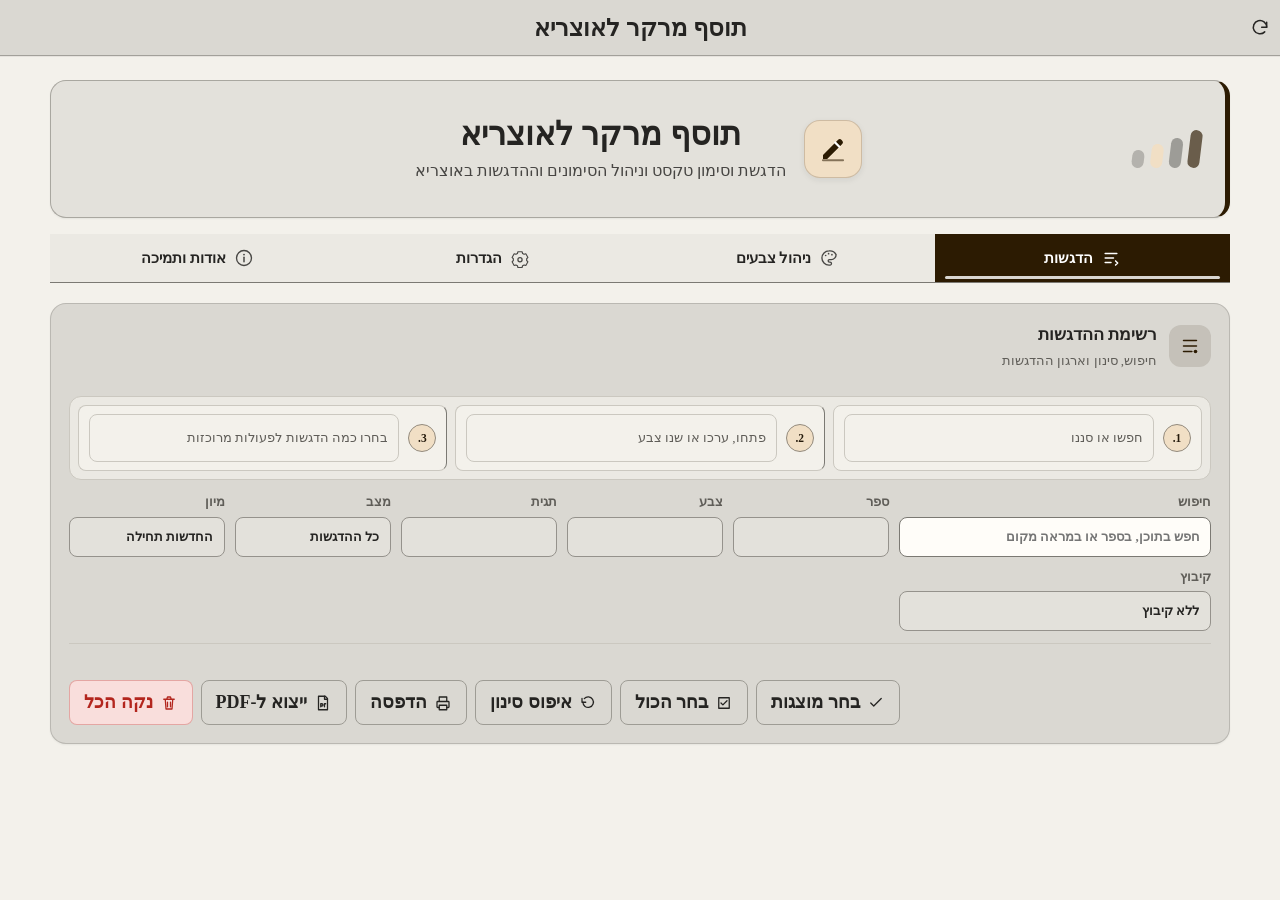
<file: index.html>
<!doctype html>
<html dir="rtl" lang="he">
<head>
  <meta charset="utf-8" />
  <meta name="viewport" content="width=device-width, initial-scale=1" />
  <!-- Only capabilities the page provably never uses are forbidden. `script-src`
       and `style-src` are deliberately left alone: the page is served from
       `file://`, where `'self'` does not resolve consistently across engines,
       and `connect-src` has to stay open for the loopback upload channel that
       `fs.beginBinaryWrite` hands out. -->
  <meta http-equiv="Content-Security-Policy"
        content="object-src 'none'; base-uri 'none'; frame-src 'none'; form-action 'none'" />
  <title>תוסף מרקר לאוצריא</title>
  <link rel="stylesheet" href="css/style.css" />
</head>
<body>
  <main class="app-shell">
    <header class="app-header topbar">
      <button id="refreshBtn" class="icon-btn header-refresh" type="button" data-i18n-attr="title,aria-label" title="רענן" aria-label="רענן">
        <svg viewBox="0 0 24 24" fill="none" aria-hidden="true">
          <path d="M20 11a8 8 0 1 0-2.34 5.66" stroke="currentColor" stroke-width="1.8" stroke-linecap="round"/>
          <path d="M20 5v6h-6" stroke="currentColor" stroke-width="1.8" stroke-linecap="round" stroke-linejoin="round"/>
        </svg>
      </button>
      <div class="brand">
        <span class="brand-copy">
          <h1 data-i18n>תוסף מרקר לאוצריא</h1>
        </span>
      </div>
      <span class="header-spacer" aria-hidden="true"></span>
    </header>

    <div class="app-content">
    <section class="plugin-intro" aria-labelledby="pluginIntroTitle">
      <span class="intro-icon" aria-hidden="true">
        <svg viewBox="0 0 24 24" fill="none">
          <path d="M4 16.7 15.9 4.8a2.1 2.1 0 0 1 3 0l.3.3a2.1 2.1 0 0 1 0 3L7.3 20H4v-3.3Z" fill="currentColor"/>
          <path d="M13.8 6.9 17.1 10.2" stroke="var(--color-on-primary)" stroke-width="1.7" stroke-linecap="round"/>
          <path d="M4 21h16" stroke="currentColor" stroke-width="1.7" stroke-linecap="round" opacity=".55"/>
        </svg>
      </span>
      <div class="intro-copy">
        <h2 id="pluginIntroTitle" data-i18n>תוסף מרקר לאוצריא</h2>
        <p data-i18n>הדגשת וסימון טקסט וניהול הסימונים וההדגשות באוצריא</p>
      </div>
      <span class="intro-palette" aria-hidden="true">
        <i></i><i></i><i></i><i></i>
      </span>
    </section>

    <div id="engineNotice" class="engine-notice" role="status" hidden>
      <svg viewBox="0 0 24 24" aria-hidden="true"><circle cx="12" cy="12" r="9"/><path d="M12 11v6M12 7.5v.5"/></svg>
      <span id="engineNoticeText"></span>
    </div>

    <nav class="tabs" aria-label="לשוניות" data-i18n-attr="aria-label">
      <button class="tab active" type="button" data-tab="highlights">
        <svg viewBox="0 0 24 24" fill="none" aria-hidden="true"><path d="M5 6.5h14M5 12h10M5 17.5h7" stroke="currentColor" stroke-width="1.8" stroke-linecap="round"/><path d="M17.5 15.5 20 18l-2.5 2.5" stroke="currentColor" stroke-width="1.8" stroke-linecap="round" stroke-linejoin="round"/></svg>
        <span data-i18n>הדגשות</span>
      </button>
      <button class="tab" type="button" data-tab="colors">
        <svg viewBox="0 0 24 24" fill="none" aria-hidden="true"><path d="M12 3.5a8.5 8.5 0 1 0 0 17h1.2a1.8 1.8 0 0 0 0-3.6h-.7a1.5 1.5 0 0 1 0-3h2.2A5.8 5.8 0 0 0 20.5 8 8.5 8.5 0 0 0 12 3.5Z" stroke="currentColor" stroke-width="1.6"/><circle cx="8" cy="9" r="1" fill="currentColor"/><circle cx="11.5" cy="6.8" r="1" fill="currentColor"/><circle cx="15.5" cy="8" r="1" fill="currentColor"/></svg>
        <span data-i18n>ניהול צבעים</span>
      </button>
      <button class="tab" type="button" data-tab="settings">
        <svg viewBox="0 0 24 24" fill="none" aria-hidden="true"><path d="M9.5 4.5h5l.6 2.1 1.8 1 2.1-.6 2.5 4.3-1.5 1.6v2.1l1.5 1.6-2.5 4.3-2.1-.6-1.8 1-.6 2.1h-5l-.6-2.1-1.8-1-2.1.6-2.5-4.3L4 15v-2.1l-1.5-1.6L5 7l2.1.6 1.8-1 .6-2.1Z" stroke="currentColor" stroke-width="1.35" stroke-linejoin="round"/><circle cx="12" cy="14" r="2.5" stroke="currentColor" stroke-width="1.5"/></svg>
        <span data-i18n>הגדרות</span>
      </button>
      <button class="tab" type="button" data-tab="about">
        <svg viewBox="0 0 24 24" fill="none" aria-hidden="true"><circle cx="12" cy="12" r="9" stroke="currentColor" stroke-width="1.6"/><path d="M12 11v5.5" stroke="currentColor" stroke-width="1.8" stroke-linecap="round"/><circle cx="12" cy="7.9" r="1.1" fill="currentColor"/></svg>
        <span data-i18n>אודות ותמיכה</span>
      </button>
    </nav>

    <section id="highlightsTab" class="tab-panel active" data-panel="highlights">
      <div class="panel-toolbar">
        <div class="highlights-toolbar-heading">
          <span class="section-heading-icon" aria-hidden="true"><svg viewBox="0 0 24 24" fill="none"><path d="M5 6h14M5 12h14M5 18h9" stroke="currentColor" stroke-width="1.8" stroke-linecap="round"/><circle cx="18" cy="18" r="2" fill="currentColor"/></svg></span>
          <div><h2 data-i18n>רשימת ההדגשות</h2><p data-i18n>חיפוש, סינון וארגון ההדגשות</p></div>
        </div>
        <div class="workflow-guide" role="note">
          <span><strong>1.</strong> <span data-i18n>חפשו או סננו</span></span>
          <span><strong>2.</strong> <span data-i18n>פתחו, ערכו או שנו צבע</span></span>
          <span><strong>3.</strong> <span data-i18n>בחרו כמה הדגשות לפעולות מרוכזות</span></span>
        </div>
        <div class="filters">
          <label class="search-filter"><span data-i18n>חיפוש</span>
            <input id="highlightSearch" type="search" data-i18n-attr="placeholder" placeholder="חפש בתוכן, בספר או במראה מקום" autocomplete="off" aria-keyshortcuts="Control+F Meta+F" />
          </label>
          <label><span data-i18n>ספר</span>
            <select id="bookFilter"></select>
          </label>
          <label><span data-i18n>צבע</span>
            <select id="colorFilter"></select>
          </label>
          <label><span data-i18n>תגית</span>
            <select id="tagFilter"></select>
          </label>
          <label><span data-i18n>מצב</span>
            <select id="statusFilter">
              <option value="all" data-i18n>כל ההדגשות</option>
              <option value="favorites" data-i18n>מועדפות בלבד</option>
              <option value="noted" data-i18n>עם הערה</option>
              <option value="tagged" data-i18n>עם תגית</option>
              <option value="stale" data-i18n>דורשות תיקון</option>
            </select>
          </label>
          <label><span data-i18n>מיון</span>
            <select id="sortHighlights">
              <option value="newest" data-i18n>החדשות תחילה</option>
              <option value="oldest" data-i18n>הישנות תחילה</option>
              <option value="book" data-i18n>לפי ספר</option>
              <option value="location" data-i18n>לפי מיקום בספר</option>
              <option value="color" data-i18n>לפי צבע</option>
              <option value="favorites" data-i18n>מועדפות תחילה</option>
            </select>
          </label>
          <label><span data-i18n>קיבוץ</span>
            <select id="groupHighlights">
              <option value="none" data-i18n>ללא קיבוץ</option>
              <option value="book" data-i18n>לפי ספר</option>
              <option value="color" data-i18n>לפי צבע</option>
              <option value="tag" data-i18n>לפי תגית</option>
              <option value="date" data-i18n>לפי תאריך</option>
            </select>
          </label>
        </div>
        <div id="summaryStrip" class="summary-strip" role="group" aria-label="סינון מהיר" data-i18n-attr="aria-label"></div>
        <div class="toolbar-actions">
          <span id="resultsCount" class="results-count" aria-live="polite"></span>
          <button id="selectVisibleBtn" class="secondary-btn" type="button" aria-keyshortcuts="Control+A Meta+A" data-i18n-attr="title" title="בחר את תוצאות הסינון (Ctrl+A)"><svg class="btn-icon" viewBox="0 0 24 24" aria-hidden="true"><path d="m5 12 4 4L19 6"/></svg><span data-i18n>בחר מוצגות</span></button>
          <button id="selectAllBtn" class="secondary-btn" type="button"><svg class="btn-icon" viewBox="0 0 24 24" aria-hidden="true"><path d="M5 5h14v14H5z"/><path d="m8 12 2.5 2.5L16 9"/></svg><span data-i18n>בחר הכול</span></button>
          <button id="resetFiltersBtn" class="secondary-btn" type="button"><svg class="btn-icon" viewBox="0 0 24 24" aria-hidden="true"><path d="M4 6v5h5"/><path d="M5.2 11A7 7 0 1 0 7 6.2"/></svg><span data-i18n>איפוס סינון</span></button>
          <button id="printBtn" class="secondary-btn" type="button"><svg class="btn-icon" viewBox="0 0 24 24" aria-hidden="true"><path d="M7 9V4h10v5"/><path d="M7 18H5a1 1 0 0 1-1-1v-6a1 1 0 0 1 1-1h14a1 1 0 0 1 1 1v6a1 1 0 0 1-1 1h-2"/><path d="M7 15h10v6H7z"/></svg><span data-i18n>הדפסה</span></button>
          <button id="exportPdfBtn" class="secondary-btn" type="button"><svg class="btn-icon" viewBox="0 0 24 24" aria-hidden="true"><path d="M6 3h9l3 3v15H6z"/><path d="M14 3v4h4"/><path d="M9 17v-4h1.5a1.5 1.5 0 0 1 0 3H9M14 17v-4h1.6"/></svg><span data-i18n>ייצוא ל-PDF</span></button>
          <button id="clearAllBtn" class="danger-btn" type="button"><svg class="btn-icon" viewBox="0 0 24 24" aria-hidden="true"><path d="M5 7h14M10 11v6M14 11v6M7 7l1 13h8l1-13M9 7l1-3h4l1 3"/></svg><span data-i18n>נקה הכל</span></button>
        </div>
      </div>
      <div id="bulkActions" class="bulk-actions" hidden>
        <strong id="selectedCount"></strong>
        <label><span data-i18n>שינוי צבע</span>
          <select id="bulkColor"></select>
        </label>
        <button id="applyBulkColorBtn" class="secondary-btn" type="button"><svg class="btn-icon" viewBox="0 0 24 24" aria-hidden="true"><path d="M4 16.7 15.9 4.8a2.1 2.1 0 0 1 3 0l.3.3a2.1 2.1 0 0 1 0 3L7.3 20H4v-3.3Z"/><path d="M4 21h16"/></svg><span data-i18n>החל צבע</span></button>
        <label><span data-i18n>הוספת תגיות</span>
          <input id="bulkTags" type="text" maxlength="500" data-i18n-attr="placeholder" placeholder="אמונה, לעיון" />
        </label>
        <button id="applyBulkTagsBtn" class="secondary-btn" type="button"><svg class="btn-icon" viewBox="0 0 24 24" aria-hidden="true"><path d="M4 7.5h9M4 12h6M4 16.5h8"/><path d="M16 14v6M13 17h6"/></svg><span data-i18n>הוסף תגיות</span></button>
        <button id="exportSelectedBtn" class="secondary-btn" type="button"><svg class="btn-icon" viewBox="0 0 24 24" aria-hidden="true"><path d="M12 4v11M8 11l4 4 4-4M5 19h14"/></svg><span data-i18n>ייצוא נבחרים</span></button>
        <button id="deleteSelectedBtn" class="danger-btn" type="button" aria-keyshortcuts="Delete"><svg class="btn-icon" viewBox="0 0 24 24" aria-hidden="true"><path d="M5 7h14M10 11v6M14 11v6M7 7l1 13h8l1-13M9 7l1-3h4l1 3"/></svg><span data-i18n>מחק נבחרים</span></button>
        <button id="clearSelectionBtn" class="secondary-btn" type="button"><svg class="btn-icon" viewBox="0 0 24 24" aria-hidden="true"><path d="m7 7 10 10M17 7 7 17"/></svg><span data-i18n>בטל בחירה</span></button>
      </div>
      <div id="undoDeleteBar" class="undo-bar" hidden>
        <span id="undoDeleteText"></span>
        <button id="undoDeleteBtn" class="secondary-btn" type="button"><svg class="btn-icon" viewBox="0 0 24 24" aria-hidden="true"><path d="M9 7 4 12l5 5"/><path d="M5 12h8a6 6 0 0 1 6 6"/></svg><span data-i18n>ביטול מחיקה</span></button>
        <button id="dismissUndoBtn" class="icon-btn" type="button" data-i18n-attr="aria-label" aria-label="סגור">
          <svg viewBox="0 0 24 24" fill="none" aria-hidden="true">
            <path d="m7 7 10 10M17 7 7 17" stroke="currentColor" stroke-width="1.8" stroke-linecap="round"/>
          </svg>
        </button>
      </div>
      <!-- Shown only on paper: ui.print and ui.exportPdf render this page. -->
      <header class="print-header" aria-hidden="true">
        <h2 id="printHeading"></h2>
        <p id="printMeta"></p>
      </header>
      <div id="highlightsList" class="highlights-list" aria-live="polite"></div>
      <div class="load-more-row">
        <button id="loadMoreBtn" class="secondary-btn" type="button" hidden><svg class="btn-icon" viewBox="0 0 24 24" aria-hidden="true"><path d="M12 5v14M7 14l5 5 5-5"/></svg><span data-i18n>טען עוד</span></button>
      </div>
    </section>

    <section id="colorsTab" class="tab-panel" data-panel="colors">
      <form id="colorsForm" class="settings-form">
        <section class="card accent-colors">
          <div class="card-title-row">
            <h2><svg class="section-title-icon" viewBox="0 0 24 24" aria-hidden="true"><path d="M12 3.5a8.5 8.5 0 1 0 0 17h1.2a1.8 1.8 0 0 0 0-3.6h-.7a1.5 1.5 0 0 1 0-3h2.2A5.8 5.8 0 0 0 20.5 8 8.5 8.5 0 0 0 12 3.5Z"/><circle cx="8" cy="9" r="1"/><circle cx="11.5" cy="6.8" r="1"/><circle cx="15.5" cy="8" r="1"/></svg><span data-i18n>צבעים</span></h2>
            <button id="addColorBtn" class="secondary-btn" type="button"><svg class="btn-icon" viewBox="0 0 24 24" aria-hidden="true"><path d="M12 5v14M5 12h14"/></svg><span data-i18n>הוסף צבע</span></button>
          </div>
          <div class="color-guide" role="note">
            <svg viewBox="0 0 24 24" aria-hidden="true"><path d="M12 3.5a8.5 8.5 0 1 0 0 17h1.2a1.8 1.8 0 0 0 0-3.6h-.7a1.5 1.5 0 0 1 0-3h2.2A5.8 5.8 0 0 0 20.5 8 8.5 8.5 0 0 0 12 3.5Z"/><circle cx="8" cy="9" r="1"/><circle cx="11.5" cy="6.8" r="1"/><circle cx="15.5" cy="8" r="1"/></svg>
            <div>
              <strong data-i18n>כך מנהלים את מגש הצבעים</strong>
              <span data-i18n>בחרו גוון ושם, הפעילו אותו ופתחו את עריכת הסגנון. סדר הרשימה הוא גם סדר הצבעים בתפריט.</span>
              <small id="menuColorLimitNote"></small>
            </div>
          </div>
          <div id="colorsEditor" class="colors-editor"></div>
          <div class="centered-actions colors-footer-actions">
            <button id="resetColorsBtn" class="secondary-btn" type="button"><svg class="btn-icon" viewBox="0 0 24 24" aria-hidden="true"><path d="M4 6v5h5"/><path d="M5.2 11A7 7 0 1 0 7 6.2"/></svg><span data-i18n>איפוס צבעים</span></button>
          </div>
        </section>
      </form>
    </section>

    <section id="settingsTab" class="tab-panel" data-panel="settings">
      <form id="preferencesForm" class="settings-form">
        <div id="preferencesAutoSaveStatus" class="autosave-status" role="status" hidden></div>
        <div class="settings-guide" role="note">
          <svg viewBox="0 0 24 24" aria-hidden="true"><circle cx="12" cy="12" r="9"/><path d="M12 11v6M12 7.5v.5"/></svg>
          <span data-i18n>כל שינוי בהגדרות נשמר אוטומטית. אפשר לשנות תצוגה, תפריט סימון, תגיות, ייצוא וגיבוי בלי ללחוץ על כפתור שמירה.</span>
        </div>

        <section class="card accent-language">
          <div class="card-title-row"><h2><svg class="section-title-icon" viewBox="0 0 24 24" aria-hidden="true"><circle cx="12" cy="12" r="9"/><path d="M3 12h18M12 3c2.5 3 2.5 15 0 18M12 3c-2.5 3-2.5 15 0 18"/></svg><span data-i18n>שפת התוסף</span></h2></div>
          <div class="settings-grid">
            <label><span data-i18n>שפה</span>
              <select id="languageSelect" name="language">
                <option value="auto" data-i18n>לפי שפת אוצריא</option>
                <option value="he">עברית</option>
                <option value="en">English</option>
              </select>
            </label>
            <p class="card-note" data-i18n>הבחירה משפיעה גם על שמות הפריטים בתפריט הלחיצה הימנית.</p>
          </div>
        </section>

        <section class="card accent-display">
          <div class="card-title-row"><h2><svg class="section-title-icon" viewBox="0 0 24 24" aria-hidden="true"><path d="M4 5h16v14H4z"/><path d="M8 9h8M8 13h5"/></svg><span data-i18n>תצוגת ההדגשות</span></h2></div>
          <div class="settings-grid">
            <label><span data-i18n>סגנון תצוגה</span>
              <select id="viewMode" name="viewMode">
                <option value="content" data-i18n>תוכן</option>
                <option value="tiles" data-i18n>אריחים</option>
                <option value="list" data-i18n>רשימה</option>
                <option value="details" data-i18n>פרטים</option>
                <option value="compact" data-i18n>פריטים קטנים</option>
              </select>
            </label>
            <label><span data-i18n>סוג גופן</span>
              <select id="fontFamily" name="fontFamily">
                <option value="app" data-i18n>גופן אוצריא</option>
                <option value="system" data-i18n>גופן המערכת</option>
                <option value="FrankRuhlCLM" data-i18n>פרנק־רוהל</option>
                <option value="TaameyDavidCLM" data-i18n>דוד</option>
                <option value="TaameyAshkenaz" data-i18n>טעמי אשכנז</option>
                <option value="KeterYG" data-i18n>כתר</option>
                <option value="Shofar" data-i18n>שופר</option>
                <option value="NotoSerifHebrew" data-i18n>נוטו</option>
                <option value="NotoRashiHebrew" data-i18n>רש״י</option>
                <option value="Tinos" data-i18n>טינוס</option>
                <option value="Rubik" data-i18n>רוביק</option>
              </select>
            </label>
            <label class="range-setting"><span data-i18n>גודל גופן</span> <output id="fontSizeValue" for="fontSize"></output>
              <input id="fontSize" name="fontSize" type="range" min="13" max="26" step="1" />
            </label>
            <label class="range-setting"><span data-i18n>מרווח בין השורות</span> <output id="lineHeightValue" for="lineHeight"></output>
              <input id="lineHeight" name="lineHeight" type="range" min="1.2" max="2" step="0.1" />
            </label>
            <label><span data-i18n>שם ה׳ בטקסט המסומן</span>
              <select id="holyNames" name="holyNames">
                <option value="auto" data-i18n>כמו שמוגדר באוצריא</option>
                <option value="always" data-i18n>תמיד להחליף</option>
                <option value="never" data-i18n>להשאיר ככתבו</option>
              </select>
              <span class="field-hint" data-i18n>נוגע רק לאופן שבו התוסף מציג, מדפיס ומייצא את הטקסט שסימנתם — ברשימה, בכרטיסים ובקבצים שיוצאים ממנה. הספר עצמו אינו משתנה. „כמו שמוגדר באוצריא” מציג בדיוק את מה שרואים בספר.</span>
            </label>
          </div>
        </section>

        <section class="card centered-card accent-menu">
          <div class="card-title-row"><h2><svg class="section-title-icon" viewBox="0 0 24 24" aria-hidden="true"><path d="M4 16.7 15.9 4.8a2.1 2.1 0 0 1 3 0l.3.3a2.1 2.1 0 0 1 0 3L7.3 20H4v-3.3Z"/><path d="M4 21h16"/></svg><span data-i18n>תפריט סימון</span></h2></div>
          <fieldset class="radio-group" id="menuStyleGroup">
            <legend data-i18n>סגנון תפריט</legend>
            <label>
              <input type="radio" name="menuStyle" value="buttonRow" />
              <span data-i18n>שורת צבעים</span>
              <span class="radio-hint" data-i18n>בחירה בלחיצה אחת. אוצריא מציגה ריבועי צבע בלבד — השם „מרקר” אינו מופיע לצידם.</span>
            </label>
            <label>
              <input type="radio" name="menuStyle" value="submenu" />
              <span data-i18n>תת-תפריט</span>
              <span class="radio-hint" data-i18n>הצבעים ברשימה נפתחת תחת השם „מרקר”, עם אייקון.</span>
            </label>
          </fieldset>
          <p class="card-note" data-i18n>המחק („נקה סימון”) מצטרף לשורת הצבעים רק כשהקטע שסימנתם כבר צבוע, כדי שהתפריט יישאר קצר. אפשר גם ללחוץ לחיצה ימנית ישירות על הדגשה בספר, בלי לסמן מחדש.</p>
          <p class="card-note" data-i18n>תפריט הלחיצה הימנית נרשם עם עליית אוצריא, גם בלי שהתוסף נפתח.</p>
        </section>

        <section class="card centered-card accent-tags">
          <div class="card-title-row"><h2><svg class="section-title-icon" viewBox="0 0 24 24" aria-hidden="true"><path d="M4 6h9l7 7-7 7-9-9V6Z"/><circle cx="8" cy="10" r="1"/></svg><span data-i18n>ניהול תגיות</span></h2></div>
          <p class="card-note" data-i18n>שינוי שם, מיזוג או מחיקה בכל ההדגשות.</p>
          <div class="tag-manager-grid">
            <label><span data-i18n>תגית קיימת</span><select id="manageTagSource"></select></label>
            <label><span data-i18n>שם או יעד חדש</span><input id="manageTagTarget" type="text" maxlength="40" data-i18n-attr="placeholder" placeholder="שם התגית" /></label>
            <button id="renameTagBtn" class="secondary-btn" type="button"><svg class="btn-icon" viewBox="0 0 24 24" aria-hidden="true"><path d="m5 16 10.5-10.5a2.1 2.1 0 0 1 3 3L8 19H5v-3Z"/><path d="M4 21h16"/></svg><span data-i18n>שנה שם</span></button>
            <button id="mergeTagBtn" class="secondary-btn" type="button"><svg class="btn-icon" viewBox="0 0 24 24" aria-hidden="true"><path d="M5 7h6a4 4 0 0 1 4 4v6M19 17l-4 4-4-4"/></svg><span data-i18n>מזג לתגית</span></button>
            <button id="deleteTagBtn" class="danger-btn" type="button"><svg class="btn-icon" viewBox="0 0 24 24" aria-hidden="true"><path d="M5 7h14M10 11v6M14 11v6M7 7l1 13h8l1-13M9 7l1-3h4l1 3"/></svg><span data-i18n>מחק תגית</span></button>
          </div>
        </section>

        <section class="card centered-card accent-export">
          <div class="card-title-row"><h2><svg class="section-title-icon" viewBox="0 0 24 24" aria-hidden="true"><path d="M6 3h9l3 3v15H6z"/><path d="M14 3v4h4M9 12h6M9 16h6"/></svg><span data-i18n>תבנית ייצוא לקריאה</span></h2></div>
          <div class="export-template-grid">
            <label><span data-i18n>פורמט</span>
              <select id="humanExportFormat">
                <option value="markdown">Markdown</option>
                <option value="html">HTML</option>
                <option value="text" data-i18n>טקסט פשוט</option>
              </select>
            </label>
            <label class="toggle-row"><input id="exportIncludeBook" type="checkbox" /> <span data-i18n>שם הספר</span></label>
            <label class="toggle-row"><input id="exportIncludeRef" type="checkbox" /> <span data-i18n>מראה מקום</span></label>
            <label class="toggle-row"><input id="exportIncludeNote" type="checkbox" /> <span data-i18n>הערות</span></label>
            <label class="toggle-row"><input id="exportIncludeTags" type="checkbox" /> <span data-i18n>תגיות</span></label>
            <label class="toggle-row"><input id="exportIncludeDate" type="checkbox" /> <span data-i18n>תאריך</span></label>
            <button id="exportVisibleHumanBtn" class="primary-btn" type="button"><svg class="btn-icon" viewBox="0 0 24 24" aria-hidden="true"><path d="M12 4v11M8 11l4 4 4-4M5 19h14"/></svg><span data-i18n>ייצא את התוצאות המוצגות</span></button>
          </div>
        </section>

        <section class="card centered-card accent-backup">
          <div class="card-title-row"><h2><svg class="section-title-icon" viewBox="0 0 24 24" aria-hidden="true"><path d="M12 4a8 8 0 1 1-7.2 4.5"/><path d="M4 4v5h5M12 8v5l3 2"/></svg><span data-i18n>גיבוי ושחזור</span></h2></div>
          <p class="card-note backup-note" data-i18n>קובץ הגיבוי כולל את כל ההדגשות, הצבעים והגדרות התצוגה.</p>
          <label class="toggle-row"><input id="autoBackupToggle" type="checkbox" /> <span data-i18n>גיבוי אוטומטי בתוך אוצריא</span></label>
          <p class="card-note" data-i18n>הגיבוי האוטומטי נשמר במרחב הפרטי של התוסף ואינו דורש הרשאה או בחירת תיקייה.</p>
          <div class="backup-actions">
            <button id="exportBackupBtn" class="secondary-btn" type="button"><svg class="btn-icon" viewBox="0 0 24 24" aria-hidden="true"><path d="M12 4v11M8 11l4 4 4-4M5 19h14"/></svg><span data-i18n>ייצוא גיבוי</span></button>
            <label><span data-i18n>אופן הייבוא</span>
              <select id="importMode">
                <option value="merge" data-i18n>מיזוג עם הקיים</option>
                <option value="replace" data-i18n>החלפת כל הנתונים</option>
              </select>
            </label>
            <button id="importBackupBtn" class="secondary-btn" type="button"><svg class="btn-icon" viewBox="0 0 24 24" aria-hidden="true"><path d="M12 20V9M8 13l4-4 4 4M5 5h14"/></svg><span data-i18n>ייבוא גיבוי</span></button>
          </div>
          <div class="backup-actions">
            <label><span data-i18n>גיבוי אוטומטי שמור</span><select id="autoBackupSelect"></select></label>
            <button id="restoreAutoBackupBtn" class="secondary-btn" type="button"><svg class="btn-icon" viewBox="0 0 24 24" aria-hidden="true"><path d="M9 7 4 12l5 5"/><path d="M5 12h8a6 6 0 0 1 6 6"/></svg><span data-i18n>שחזור מגיבוי אוטומטי</span></button>
          </div>
        </section>

        <div class="form-actions centered-actions">
          <button id="resetPreferencesBtn" class="secondary-btn" type="button"><svg class="btn-icon" viewBox="0 0 24 24" aria-hidden="true"><path d="M4 6v5h5"/><path d="M5.2 11A7 7 0 1 0 7 6.2"/></svg><span data-i18n>איפוס תצוגה</span></button>
        </div>
      </form>
    </section>

    <section id="aboutTab" class="tab-panel" data-panel="about">
      <section class="card accent-about">
        <div class="card-title-row"><h2><svg class="section-title-icon" viewBox="0 0 24 24" aria-hidden="true"><circle cx="12" cy="12" r="9"/><path d="M12 11v5.5M12 7.9v.2"/></svg><span data-i18n>מה התוסף הזה עושה</span></h2></div>
        <p class="about-lede" data-i18n>מרקר הוא מדגש טקסט לאוצריא. מסמנים קטע בספר, בוחרים צבע מתפריט הלחיצה הימנית — והקטע נשאר מודגש בכל פעם שפותחים את הספר מחדש, בדיוק כמו מרקר על דף נייר.</p>
        <ul class="about-bullets">
          <li><strong data-i18n>למי זה מיועד</strong><span data-i18n>לכל מי שלומד מתוך אוצריא ורוצה לסמן לעצמו מה חשוב, מה צריך חזרה ומה עדיין פתוח — בלי להעתיק מילה לקובץ חיצוני.</span></li>
          <li><strong data-i18n>מה אפשר לעשות עם סימון</strong><span data-i18n>לצרף לו הערה אישית, לתייג אותו, לסמן אותו כמועדף, ולחזור אליו אחר כך מרשימה אחת שמרכזת את כל הסימונים מכל הספרים.</span></li>
          <li><strong data-i18n>איך מוצאים סימון ישן</strong><span data-i18n>בלשונית „הדגשות” אפשר לחפש בתוך הטקסט המסומן ובהערות, לסנן לפי ספר, צבע או תגית, וללחוץ „פתח” כדי לקפוץ למקום המדויק בספר.</span></li>
          <li><strong data-i18n>לאן הנתונים הולכים</strong><span data-i18n>הכול נשמר אצלכם במחשב, בתוך אוצריא בלבד. לתוסף אין גישה לאינטרנט, הוא אינו שולח מידע לשום מקום, והוא מגבה את עצמו לתיקייה הפרטית שלו כך שהגיבוי של אוצריא כולל גם אותו.</span></li>
          <li><strong data-i18n>מה הוא לא עושה</strong><span data-i18n>הוא אינו משנה את נוסח הספרים ואינו כותב בתוכם. הסימון הוא שכבה נפרדת שמצוירת מעל הטקסט, ומחיקת סימון אינה נוגעת בספר עצמו.</span></li>
        </ul>
        <dl class="about-grid">
          <dt data-i18n>שם</dt><dd data-i18n>מרקר</dd>
          <dt data-i18n>מפתח</dt><dd data-i18n>מיכאלוש</dd>
          <dt data-i18n>גרסת התוסף</dt><dd id="aboutPluginVersion"></dd>
          <dt data-i18n>גרסת אוצריא</dt><dd id="aboutHostVersion"></dd>
          <dt data-i18n>מערכת</dt><dd id="aboutPlatform"></dd>
          <dt data-i18n>מצב הרצה</dt><dd id="aboutRunMode"></dd>
        </dl>
      </section>

      <section id="linksCard" class="card accent-links" hidden>
        <div class="card-title-row"><h2><svg class="section-title-icon" viewBox="0 0 24 24" aria-hidden="true"><path d="M10 13a4 4 0 0 0 5.7.4l2.6-2.6a4 4 0 0 0-5.7-5.7l-1.4 1.4"/><path d="M14 11a4 4 0 0 0-5.7-.4l-2.6 2.6a4 4 0 0 0 5.7 5.7l1.4-1.4"/></svg><span data-i18n>קישורים באינטרנט</span></h2></div>
        <p class="card-note" data-i18n>הלחצנים האלה פותחים דף אינטרנט בדפדפן של המחשב, מחוץ לאוצריא. הם מוצגים רק מפני שאישרתם למרקר את ההרשאה „פתיחת קישורים בדפדפן”; אם תכבו אותה, האזור הזה ייעלם.</p>
        <div class="about-actions">
          <button id="openHomepageBtn" class="secondary-btn" type="button"><svg class="btn-icon" viewBox="0 0 24 24" aria-hidden="true"><circle cx="12" cy="12" r="9"/><path d="M3 12h18M12 3c2.5 3 2.5 15 0 18M12 3c-2.5 3-2.5 15 0 18"/></svg><span data-i18n>דף הבית של התוסף</span></button>
          <button id="openStoreBtn" class="secondary-btn" type="button"><svg class="btn-icon" viewBox="0 0 24 24" aria-hidden="true"><path d="M4 8h16l-1.2 11.2a1 1 0 0 1-1 .8H6.2a1 1 0 0 1-1-.8z"/><path d="M9 8V6a3 3 0 0 1 6 0v2"/></svg><span data-i18n>עמוד התוסף בחנות</span></button>
        </div>
      </section>

      <section id="integrationCard" class="card accent-integration" hidden>
        <div class="card-title-row"><h2><svg class="section-title-icon" viewBox="0 0 24 24" aria-hidden="true"><path d="M9 4v5a3 3 0 0 0 6 0V4"/><path d="M6 9h12v4a6 6 0 0 1-12 0z"/><path d="M12 19v2"/></svg><span data-i18n>הפעלה וכיבוי</span></h2></div>
        <p class="card-note" data-i18n>כאן נמצאים הדברים שמרקר מוסיף מחוץ לדף הזה. כל אחד מהם מופיע רק אם אישרתם את ההרשאה המתאימה ב: הגדרות ← כלים ← תוספים מותקנים ← מרקר ← ניהול הרשאות.</p>
        <div id="toolbarButtonRow" class="switch-row" hidden>
          <label class="switch-label" for="toolbarButtonToggle">
            <span data-i18n>סמל מרקר בסרגל הכלים של הספר</span>
            <small data-i18n>מוסיף סמל מרקר לשורת הכלים שמעל הספר. לחיצה עליו מסתירה זמנית את כל ההדגשות בספר שפתוח כרגע, ולחיצה נוספת מחזירה אותן — הסימונים עצמם נשמרים ואינם נמחקים.</small>
          </label>
          <input id="toolbarButtonToggle" class="switch-input" type="checkbox" role="switch" />
        </div>
        <div id="shortcutRow" class="switch-row" hidden>
          <div class="switch-label">
            <span data-i18n>קיצור דרך למרקר בשולחן העבודה</span>
            <small data-i18n>יוצר קובץ קיצור דרך שפותח את אוצריא ישר בדף של מרקר. אוצריא תשאל אתכם לפני היצירה. להסרה — מוחקים את קובץ הקיצור כמו כל קובץ אחר; לתוסף אין אפשרות למחוק קבצים אצלכם במחשב.</small>
          </div>
          <button id="createShortcutBtn" class="secondary-btn" type="button"><svg class="btn-icon" viewBox="0 0 24 24" aria-hidden="true"><path d="M5 5h6M5 5v6M5 5l7 7"/><path d="M14 14h5v5"/></svg><span data-i18n>צור קיצור</span></button>
        </div>
        <div id="startMenuRow" class="switch-row" hidden>
          <div class="switch-label">
            <span data-i18n>מרקר בתפריט „התחל” של ווינדוס</span>
            <small data-i18n>מוסיף את מרקר לרשימת התוכניות בתפריט ההתחל, כדי לפתוח אותו בלי לחפש. גם כאן אוצריא תשאל לפני היצירה, וההסרה נעשית מתוך תפריט ההתחל עצמו.</small>
          </div>
          <button id="createStartMenuShortcutBtn" class="secondary-btn" type="button"><svg class="btn-icon" viewBox="0 0 24 24" aria-hidden="true"><path d="M4 4h7v7H4zM13 4h7v7h-7zM4 13h7v7H4zM13 13h7v7h-7z"/></svg><span data-i18n>הוסף לתפריט ההתחל</span></button>
        </div>
        <p id="integrationEmpty" class="card-note" hidden data-i18n>כרגע לא אישרתם אף אחת מההרשאות האלה, ולכן אין כאן מה להפעיל. אפשר לשנות זאת ב: הגדרות ← כלים ← תוספים מותקנים ← מרקר ← ניהול הרשאות.</p>
      </section>

      <section class="card accent-support">
        <div class="card-title-row"><h2><svg class="section-title-icon" viewBox="0 0 24 24" aria-hidden="true"><path d="M4 5h16v12H8l-4 3z"/><path d="M8 9h8M8 12.5h5"/></svg><span data-i18n>שליחת דיווח למפתח</span></h2></div>
        <p class="card-note" data-i18n>הדיווח נשלח דרך אתר אוצריא ומועבר למפתח התוסף. לפני השליחה תוצג בקשת אישור של אוצריא.</p>
        <form id="reportForm" class="report-form">
          <label><span data-i18n>סוג הדיווח</span>
            <select id="reportType">
              <option value="bug" data-i18n>תקלה</option>
              <option value="crash" data-i18n>קריסה</option>
              <option value="content" data-i18n>בעיית תוכן</option>
              <option value="other" data-i18n>אחר או הצעת שיפור</option>
            </select>
          </label>
          <label><span data-i18n>פירוט הדיווח</span>
            <textarea id="reportDetails" rows="6" maxlength="4000" required data-i18n-attr="placeholder" placeholder="מה קרה, מה ציפיתם שיקרה, ובאיזה ספר"></textarea>
          </label>
          <label id="reportEmailField"><span data-i18n>כתובת לחזרה (לא חובה)</span>
            <input id="reportEmail" type="email" maxlength="200" autocomplete="email" data-i18n-attr="placeholder" placeholder="name@example.com" />
            <span class="field-hint" data-i18n>אם הוגדרה כתובת בהגדרות דיווח השגיאות של אוצריא, היא תשמש במקום.</span>
          </label>
          <p class="card-note" data-i18n>לדיווח יצורפו אוטומטית גרסת התוסף, גרסת אוצריא, סוג המערכת ומספר ההדגשות.</p>
          <div class="form-actions">
            <button id="sendReportBtn" class="primary-btn" type="submit"><svg class="btn-icon" viewBox="0 0 24 24" aria-hidden="true"><path d="M4 12 20 4l-8 16-2-6z"/></svg><span data-i18n>שליחת הדיווח</span></button>
          </div>
        </form>
      </section>

      <section class="card accent-help">
        <div class="card-title-row"><h2><svg class="section-title-icon" viewBox="0 0 24 24" aria-hidden="true"><path d="M4 6h16M4 12h16M4 18h10"/></svg><span data-i18n>קיצורי מקשים</span></h2></div>
        <p class="card-note" data-i18n>אפשר לשנות או לבטל את הקיצורים במסך הגדרות ← קיצורי מקשים באוצריא.</p>
        <dl class="about-grid">
          <dt><kbd>Ctrl</kbd>+<kbd>Alt</kbd>+<kbd>H</kbd></dt><dd data-i18n>סימון הבחירה בצבע ברירת המחדל</dd>
          <dt><kbd>Ctrl</kbd>+<kbd>Alt</kbd>+<kbd>M</kbd></dt><dd data-i18n>פתיחת רשימת ההדגשות</dd>
          <dt><kbd>Ctrl</kbd>+<kbd>Alt</kbd>+<kbd>J</kbd></dt><dd data-i18n>הסתרה או הצגה של ההדגשות בספר שפתוח</dd>
          <dt><kbd>Ctrl</kbd>+<kbd>F</kbd></dt><dd data-i18n>חיפוש ברשימת ההדגשות</dd>
        </dl>
      </section>
    </section>
    </div>
  </main>

  <dialog id="addColorDialog" class="edit-dialog color-create-dialog">
    <form id="addColorForm" method="dialog">
      <div class="dialog-title-row">
        <div>
          <h2 data-i18n>הוספת צבע חדש</h2>
          <p data-i18n>בחרו גוון, שם וסגנון. הצבע יתווסף רק לאחר שמירה.</p>
        </div>
        <button id="closeAddColorDialogBtn" class="icon-btn" type="button" data-i18n-attr="aria-label" aria-label="סגור">
          <svg viewBox="0 0 24 24" fill="none" aria-hidden="true"><path d="m7 7 10 10M17 7 7 17" stroke="currentColor" stroke-width="1.8" stroke-linecap="round"/></svg>
        </button>
      </div>
      <div class="color-create-layout">
        <label><span data-i18n>שם הצבע</span>
          <input id="newColorLabel" type="text" maxlength="24" autocomplete="off" />
        </label>
        <label><span data-i18n>גוון</span>
          <div class="create-color-input"><input id="newColorPicker" type="color" value="#D8B4E2" /><input id="newColorHex" type="text" value="#D8B4E2" maxlength="7" inputmode="text" spellcheck="false" /></div>
        </label>
        <label><span data-i18n>אופן הסימון</span>
          <select id="newColorMarkerMode">
            <option value="text-background" data-i18n>רקע לטקסט</option>
            <option value="underline" data-i18n>קו תחתון</option>
            <option value="box" data-i18n>מסגרת</option>
            <option value="line-marker" data-i18n>צבע לטקסט</option>
          </select>
        </label>
        <label><span data-i18n>שקיפות</span> <output id="newColorOpacityOutput">45%</output>
          <input id="newColorOpacity" type="range" min="0.15" max="1" step="0.05" value="0.45" />
        </label>
        <label id="newColorRadiusField"><span data-i18n>עיגול פינות</span>
          <input id="newColorRadius" type="range" min="0" max="16" step="1" value="4" />
        </label>
      </div>
      <div id="newColorPreview" class="new-color-preview"><span data-i18n>תצוגה מקדימה</span><strong data-i18n>טקסט מסומן לדוגמה</strong></div>
      <div class="form-actions">
        <button id="cancelAddColorBtn" class="secondary-btn" type="button" data-i18n>ביטול</button>
        <button id="saveNewColorBtn" class="primary-btn" type="submit" data-i18n>שמור והוסף צבע</button>
      </div>
    </form>
  </dialog>

  <dialog id="editHighlightDialog" class="edit-dialog">
    <form id="editHighlightForm" method="dialog">
      <div class="dialog-title-row">
        <h2 data-i18n>עריכת הדגשה</h2>
        <button id="closeEditDialogBtn" class="icon-btn" type="button" data-i18n-attr="aria-label" aria-label="סגור">
          <svg viewBox="0 0 24 24" fill="none" aria-hidden="true">
            <path d="m7 7 10 10M17 7 7 17" stroke="currentColor" stroke-width="1.8" stroke-linecap="round"/>
          </svg>
        </button>
      </div>
      <p id="editHighlightPreview" class="edit-preview"></p>
      <label><span data-i18n>צבע</span>
        <select id="editHighlightColor"></select>
      </label>

      <div class="note-editor" role="group" aria-labelledby="editNoteLabel">
        <span id="editNoteLabel" class="note-editor-label" data-i18n>הערה אישית</span>
        <div id="noteToolbar" class="note-toolbar" role="toolbar" aria-label="עיצוב ההערה" data-i18n-attr="aria-label">
          <button type="button" class="note-tool" data-rt-command="bold" aria-pressed="false" data-i18n-attr="title,aria-label" title="מודגש" aria-label="מודגש"><svg viewBox="0 0 24 24" aria-hidden="true"><path d="M7 5h6a3.5 3.5 0 0 1 0 7H7zM7 12h7a3.5 3.5 0 0 1 0 7H7z"/></svg></button>
          <button type="button" class="note-tool" data-rt-command="italic" aria-pressed="false" data-i18n-attr="title,aria-label" title="נטוי" aria-label="נטוי"><svg viewBox="0 0 24 24" aria-hidden="true"><path d="M15 5h-5M14 19H9M13.5 5 10.5 19"/></svg></button>
          <button type="button" class="note-tool" data-rt-command="underline" aria-pressed="false" data-i18n-attr="title,aria-label" title="קו תחתי" aria-label="קו תחתי"><svg viewBox="0 0 24 24" aria-hidden="true"><path d="M7 4v7a5 5 0 0 0 10 0V4M5 20h14"/></svg></button>
          <button type="button" class="note-tool" data-rt-command="strike" aria-pressed="false" data-i18n-attr="title,aria-label" title="קו חוצה" aria-label="קו חוצה"><svg viewBox="0 0 24 24" aria-hidden="true"><path d="M5 12h14"/><path d="M16 7.5A4 4 0 0 0 12 5c-2.2 0-4 1.3-4 3.2 0 1.6 1.2 2.6 3 3.3M8 16.5A4 4 0 0 0 12 19c2.4 0 4-1.3 4-3.1 0-1-.4-1.8-1.2-2.4"/></svg></button>
          <button type="button" class="note-tool" data-rt-command="mark" aria-pressed="false" data-i18n-attr="title,aria-label" title="הדגשה" aria-label="הדגשה"><svg viewBox="0 0 24 24" aria-hidden="true"><path d="M4 16.7 15.9 4.8a2.1 2.1 0 0 1 3 0l.3.3a2.1 2.1 0 0 1 0 3L7.3 20H4v-3.3Z"/><path d="M4 21h16"/></svg></button>
          <button type="button" class="note-tool" data-rt-command="fontUp" data-i18n-attr="title,aria-label" title="הגדל כתב" aria-label="הגדל כתב"><svg viewBox="0 0 24 24" aria-hidden="true"><path d="m3 18 5-12 5 12M4.8 14h6.4"/><path d="M17 9v8M13 13h8"/></svg></button>
          <button type="button" class="note-tool" data-rt-command="fontDown" data-i18n-attr="title,aria-label" title="הקטן כתב" aria-label="הקטן כתב"><svg viewBox="0 0 24 24" aria-hidden="true"><path d="m3 18 5-12 5 12M4.8 14h6.4"/><path d="M13 13h8"/></svg></button>
          <button type="button" class="note-tool" data-rt-command="heading" aria-pressed="false" data-i18n-attr="title,aria-label" title="כותרת" aria-label="כותרת"><svg viewBox="0 0 24 24" aria-hidden="true"><path d="M4 5v14M12 5v14M4 12h8"/><path d="M16 19h5M16 19c0-3 4-3.6 4-6a2 2 0 0 0-4 0"/></svg></button>
          <button type="button" class="note-tool" data-rt-command="bulletList" aria-pressed="false" data-i18n-attr="title,aria-label" title="רשימת תבליטים" aria-label="רשימת תבליטים"><svg viewBox="0 0 24 24" aria-hidden="true"><path d="M9 6h11M9 12h11M9 18h11"/><circle cx="5" cy="6" r="1.2"/><circle cx="5" cy="12" r="1.2"/><circle cx="5" cy="18" r="1.2"/></svg></button>
          <button type="button" class="note-tool" data-rt-command="numberList" aria-pressed="false" data-i18n-attr="title,aria-label" title="רשימה ממוספרת" aria-label="רשימה ממוספרת"><svg viewBox="0 0 24 24" aria-hidden="true"><path d="M9 6h11M9 12h11M9 18h11"/><path d="M4 4.8h1V8M3.6 12h2l-2 2.5h2M3.6 16.5h1.9v1.6H4v.9h1.5v1.6H3.6"/></svg></button>
          <button type="button" class="note-tool" data-rt-command="quote" aria-pressed="false" data-i18n-attr="title,aria-label" title="ציטוט" aria-label="ציטוט"><svg viewBox="0 0 24 24" aria-hidden="true"><path d="M9 7c-2.2 0-4 1.8-4 4s1.8 3.5 3.6 3.5c.2 2-.9 2.9-2.1 3.5M19 7c-2.2 0-4 1.8-4 4s1.8 3.5 3.6 3.5c.2 2-.9 2.9-2.1 3.5"/></svg></button>
          <button type="button" class="note-tool" data-rt-link data-i18n-attr="title,aria-label" title="הוסף קישור" aria-label="הוסף קישור"><svg viewBox="0 0 24 24" aria-hidden="true"><path d="M10 13a4 4 0 0 0 5.7.4l2.6-2.6a4 4 0 0 0-5.7-5.7l-1.4 1.4"/><path d="M14 11a4 4 0 0 0-5.7-.4l-2.6 2.6a4 4 0 0 0 5.7 5.7l1.4-1.4"/></svg></button>
          <button type="button" class="note-tool" data-rt-command="clear" data-i18n-attr="title,aria-label" title="נקה עיצוב" aria-label="נקה עיצוב"><svg viewBox="0 0 24 24" aria-hidden="true"><path d="M7 6h13M11 6l-2 9M20 20l-5-5M15 20l5-5"/></svg></button>
        </div>
        <div id="noteLinkBar" class="note-link-bar" hidden>
<!-- Disabled while the bar is hidden: it sits inside #editHighlightForm, and
               a hidden type="url" holding an invalid value would block every note save
               with a validation message the user can never see. --><input id="noteLinkUrl" type="url" inputmode="url" dir="ltr" spellcheck="false" disabled data-i18n-attr="placeholder,aria-label" placeholder="https://example.com" aria-label="כתובת הקישור" />
          <button id="noteLinkApply" class="secondary-btn" type="button" data-i18n>הוסף</button>
          <button id="noteLinkCancel" class="secondary-btn" type="button" data-i18n>ביטול</button>
        </div>
        <div id="editHighlightNote" class="note-content" data-i18n-attr="data-placeholder" data-placeholder="כתוב כאן… (Ctrl + Enter לשמירה)"></div>
        <span class="field-hint" data-i18n>אפשר להדגיש, לשנות גודל, להוסיף כותרת, רשימה, ציטוט וקישור.</span>
      </div>
      <label><span data-i18n>תגיות</span>
        <input id="editHighlightTags" type="text" maxlength="500" data-i18n-attr="placeholder" placeholder="לדוגמה: אמונה, תפילה, לעיון" />
        <span class="field-hint" data-i18n>יש להפריד תגיות בפסיקים. עד 12 תגיות.</span>
      </label>
      <label class="toggle-row edit-favorite-row">
        <input id="editHighlightFavorite" type="checkbox" /> <span data-i18n>מועדפת</span>
      </label>
      <div class="form-actions">
        <button id="cancelEditHighlightBtn" class="secondary-btn" type="button"><svg class="btn-icon" viewBox="0 0 24 24" aria-hidden="true"><path d="m7 7 10 10M17 7 7 17"/></svg><span data-i18n>ביטול</span></button>
        <button class="primary-btn" type="submit"><svg class="btn-icon" viewBox="0 0 24 24" aria-hidden="true"><path d="M5 4h12l2 2v14H5z"/><path d="M8 4v6h8V4M8 20v-6h8v6"/></svg><span data-i18n>שמור שינויים</span></button>
      </div>
    </form>
  </dialog>

  <script src="js/marker-domain.js"></script>
  <script src="js/marker-i18n.js"></script>
  <script src="i18n/en.js"></script>
  <script src="js/marker-runtime.js"></script>
  <script src="js/marker-richtext.js"></script>
  <script src="js/marker-core.js"></script>
  <script src="js/marker-ui.js"></script>
</body>
</html>
</file>
<file: css/style.css>
﻿:root {
  --color-primary: #6750a4;
  --color-on-primary: #ffffff;
  --color-primary-container: #eaddff;
  --color-on-primary-container: #21005d;
  --color-secondary: #625b71;
  --color-on-secondary: #ffffff;
  --color-secondary-container: #e8def8;
  --color-on-secondary-container: #1d192b;
  --color-surface: #fffbfe;
  --color-on-surface: #1c1b1f;
  --color-on-surface-variant: #49454f;
  --color-surface-container-lowest: #ffffff;
  --color-surface-container-low: #f7f2fa;
  --color-surface-container: #f3edf7;
  --color-surface-container-high: #ece6f0;
  --color-surface-container-highest: #e6e0e9;
  --color-error: #b3261e;
  --color-on-error: #ffffff;
  --color-error-container: #f9dedc;
  --color-on-error-container: #410e0b;
  --color-outline: #79747e;
  --color-outline-variant: #cac4d0;
  --color-scrim: #000000;
  --color-primary-subtle: rgba(103, 80, 164, 0.12);
  --color-secondary-subtle: rgba(98, 91, 113, 0.10);
  /* צללים וכיסויים */
  --shadow-xs:  0 1px 2px rgba(0,0,0,.04);
  --shadow-sm:  0 1px 3px rgba(0,0,0,.20);
  --shadow-md:  0 2px 10px rgba(0,0,0,.05);
  --shadow-lg:  0 4px 16px rgba(0,0,0,.10);
  --shadow-xl:  0 6px 24px rgba(0,0,0,.16);
  --shadow-2xl: 0 18px 60px rgba(0,0,0,.28);
  --shadow-dark: 0 2px 8px rgba(0,0,0,.18);
  --overlay-scrim: rgba(0,0,0,.42);
  --border-subtle: rgba(0,0,0,.10);
  --border-inset: inset 0 0 0 1px rgba(0,0,0,.18);
  --font-main: 'FrankRuhlCLM', 'David', 'Noto Serif Hebrew', serif;
  --font-app: 'FrankRuhlCLM', 'David', 'Noto Serif Hebrew', serif;
  --font-size-base: 18px;
  --line-height: 1.5;
  --highlight-font-size: 18px;
  --highlight-line-height: 1.5;
  --radius-sm: 8px;
  --radius-md: 12px;
  --radius-lg: 16px;
  --radius-xl: 20px;
  --radius-pill: 999px;
}

/* גופנים: גופן הממשק מוזרק על ידי אוצריא, וגופני הקריאה נטענים בזמן ריצה
   דרך fonts.resolveFamilies (ראו READING_FONTS ב-marker-ui.js). אין כאן
   הצהרות גופן ואין קובצי גופן בתוסף. */

* { box-sizing: border-box; }
html, body { height: 100%; overflow-y: auto; overflow-x: hidden; }
body {
  margin: 0;
  font-family: var(--font-main);
  font-size: var(--font-size-base);
  line-height: var(--line-height);
  background: var(--color-surface-container-high);
  color: var(--color-on-surface);
  direction: rtl;
}
button, input, select { font: inherit; }
button { cursor: pointer; transition: background .16s, box-shadow .16s, transform .16s, border-color .16s; }
button:hover:not(:disabled) { background-image: linear-gradient(var(--color-primary-subtle), var(--color-primary-subtle)); }
button:active:not(:disabled) { transform: translateY(1px); }
button:disabled { cursor: not-allowed; opacity: .50; }

/* מגבלת רוחב מקסימלי — מונע פריטים ענקיים במסכים רחבים */
.app-shell {
  min-height: 100%;
  padding: 14px;
  display: flex;
  flex-direction: column;
  gap: 14px;
  max-width: 980px;
  margin-inline: auto;
  width: 100%;
}
.app-header { display: flex; align-items: center; justify-content: space-between; gap: 12px; }
h1 { margin: 0; font-size: 1.35em; font-weight: 800; letter-spacing: -.01em; }
p { margin: 3px 0 0; color: var(--color-on-surface-variant); font-size: .86em; }
h2 { margin: 0; font-size: 1em; font-weight: 800; color: var(--color-primary); }
legend { padding: 0 4px; color: var(--color-on-surface-variant); font-size: .78em; }

.tabs { display: grid; grid-template-columns: repeat(4, minmax(0, 1fr)); background: var(--color-surface); border: 1px solid var(--color-outline-variant); border-radius: var(--radius-pill); padding: 4px; gap: 4px; }
.tab { border: 0; border-radius: var(--radius-pill); background: transparent; color: var(--color-on-surface-variant); padding: 10px 12px; min-height: 42px; }
.tab.active { background: var(--color-secondary-container); color: var(--color-on-secondary-container); font-weight: 800; }
.tab-panel { display: none; }
.tab-panel.active { display: block; }

.panel-toolbar { display: grid; grid-template-columns: 1fr; gap: 14px; padding: 16px; border: 1px solid var(--color-outline-variant); border-radius: var(--radius-xl); background: var(--color-surface); box-shadow: var(--shadow-md); }
.highlights-toolbar-heading { display: flex; align-items: center; justify-content: space-between; gap: 12px; padding-bottom: 10px; border-bottom: 1px solid var(--color-outline-variant); }
.highlights-toolbar-heading h2 { font-size: 1.08em; }
.filters { display: grid; grid-template-columns: repeat(auto-fit, minmax(135px, 1fr)); gap: 10px; align-items: end; }
.search-filter { grid-column: span 2; }
.search-filter { flex: 1 1 260px; min-width: min(260px, 100%); }
.search-filter input { width: 100%; }
.toolbar-actions { display: flex; gap: 8px; align-items: center; flex-wrap: wrap; padding-top: 10px; border-top: 1px solid var(--color-outline-variant); }
.results-count { color: var(--color-on-surface-variant); font-size: .82em; white-space: nowrap; }
.bulk-actions { position: sticky; top: 6px; z-index: 4; display: flex; align-items: flex-end; gap: 8px; flex-wrap: wrap; margin-top: 10px; padding: 9px 12px; border: 1px solid var(--color-primary); border-radius: var(--radius-lg); background: var(--color-surface); box-shadow: var(--shadow-lg); }
.bulk-actions[hidden] { display: none; }
.bulk-actions strong { align-self: center; color: var(--color-primary); }
.undo-bar { display: flex; align-items: center; gap: 10px; margin-top: 10px; padding: 9px 12px; border-radius: var(--radius-lg); background: var(--color-secondary-container); color: var(--color-on-secondary-container); }
.undo-bar[hidden] { display: none; }
.undo-bar span { flex: 1; }
label { display: inline-flex; flex-direction: column; gap: 4px; color: var(--color-on-surface-variant); font-size: .82em; }
/* Written as an exclusion, not as a list of types.
   The list form silently missed `email` and `url`, so the report address
   field and the note link field rendered with the browser's own square
   border while everything around them was rounded. A list has to be
   remembered; an exclusion covers whatever type is added next. */
select,
textarea,
input:not([type="checkbox"]):not([type="radio"]):not([type="range"]):not([type="file"]):not([type="button"]):not([type="submit"]):not([type="reset"]):not([type="image"]) {
  border: 1px solid var(--color-outline);
  border-radius: var(--radius-sm);
  background: var(--color-surface);
  color: var(--color-on-surface);
  padding: 8px 10px;
  min-height: 40px;
  outline: none;
}
select:focus, input:focus { border-color: var(--color-primary); box-shadow: 0 0 0 3px var(--color-primary-subtle); }
textarea:focus { border-color: var(--color-primary); box-shadow: 0 0 0 3px var(--color-primary-subtle); }
input[type="color"] { padding: 3px; min-width: 44px; inline-size: 48px; }

.primary-btn, .secondary-btn, .danger-btn, .icon-btn { border: 0; border-radius: var(--radius-pill); padding: 9px 16px; min-height: 40px; }
.primary-btn { background: var(--color-primary); color: var(--color-on-primary); font-weight: 800; }
.secondary-btn, .icon-btn { background: var(--color-surface); color: var(--color-primary); border: 1px solid var(--color-outline-variant); }
.danger-btn { background: var(--color-error-container); color: var(--color-on-error-container); }
.icon-btn { min-width: 42px; padding-inline: 12px; }

.highlights-list { margin-top: 14px; display: flex; flex-direction: column; gap: 10px; }
.highlight-group-title { grid-column: 1 / -1; margin: 10px 2px 0; padding-block: 5px; color: var(--color-primary); font-size: .92em; border-block-end: 1px solid var(--color-outline-variant); }
.load-more-row { display: flex; justify-content: center; padding: 14px 0 4px; }
.load-more-row button { min-width: 150px; }
.empty-state { background: var(--color-surface); border: 1.5px dashed var(--color-outline-variant); border-radius: var(--radius-xl); padding: 26px 14px; text-align: center; color: var(--color-on-surface-variant); }
.highlight-card, .card { background: var(--color-surface); border: 1px solid var(--color-outline-variant); border-radius: var(--radius-xl); padding: 12px; box-shadow: var(--shadow-xs); }
.highlight-card { display: grid; grid-template-columns: auto auto 1fr auto; align-items: start; gap: 13px; }
.highlight-select { inline-size: 19px; block-size: 19px; margin-top: 11px; accent-color: var(--color-primary); }
.inline-color { min-height: 34px; padding: 5px 8px; max-width: 120px; }
.highlight-card { font-family: var(--font-main); font-size: var(--highlight-font-size); line-height: var(--highlight-line-height); }
.highlight-card:focus-visible { outline: 3px solid var(--color-primary); outline-offset: 2px; }
.highlights-list[data-view="tiles"] { display: grid; grid-template-columns: repeat(auto-fit, minmax(min(210px, 100%), 1fr)); align-items: stretch; justify-content: center; }
.highlights-list[data-view="tiles"] .highlight-card { grid-template-columns: auto 1fr; grid-template-rows: auto minmax(0, 1fr) auto; min-height: 230px; text-align: center; overflow: hidden; padding: 16px; }
.highlights-list[data-view="tiles"] .highlight-select { grid-column: 1; grid-row: 1; }
.highlights-list[data-view="tiles"] .dot { grid-column: 2; grid-row: 1; }
.highlights-list[data-view="tiles"] .highlight-body { grid-column: 1 / -1; }
.highlights-list[data-view="tiles"] .dot { margin-inline: auto; }
.highlights-list[data-view="tiles"] .highlight-body { min-width: 0; overflow: hidden; }
.highlights-list[data-view="tiles"] .highlight-title { display: -webkit-box; -webkit-line-clamp: 2; -webkit-box-orient: vertical; overflow: hidden; }
.highlights-list[data-view="tiles"] .highlight-text { display: -webkit-box; -webkit-line-clamp: 4; -webkit-box-orient: vertical; overflow: hidden; }
.highlights-list[data-view="tiles"] .highlight-meta { white-space: nowrap; overflow: hidden; text-overflow: ellipsis; }
.highlights-list[data-view="tiles"] .row-actions { grid-column: 1 / -1; justify-content: center; align-self: end; }
.highlights-list[data-view="list"] { display: grid; grid-template-columns: repeat(2, minmax(0, 1fr)); gap: 6px; }
.highlights-list[data-view="list"] .highlight-card { border-radius: var(--radius-sm); padding-block: 8px; box-shadow: none; }
.highlights-list[data-view="list"] .highlight-card { grid-template-columns: 20px 22px minmax(0, 1fr); }
.highlights-list[data-view="list"] .dot { width: 18px; height: 18px; border-radius: var(--radius-sm); box-shadow: none !important; }
.highlights-list[data-view="list"] .highlight-text { white-space: nowrap; overflow: hidden; text-overflow: ellipsis; }
.highlights-list[data-view="list"] .row-actions { grid-column: 3; justify-content: flex-end; }
.highlights-list[data-view="compact"] { gap: 2px; }
.highlights-list[data-view="compact"] .highlight-card { grid-template-columns: 18px 18px minmax(0, 1fr) auto; padding: 5px 8px; border: 0; border-radius: var(--radius-sm); box-shadow: none; }
.highlights-list[data-view="compact"] .dot { width: 14px; height: 14px; border-radius: var(--radius-sm); margin-top: 5px; box-shadow: none !important; }
.highlights-list[data-view="compact"] .highlight-meta { display: none; }
.highlights-list[data-view="compact"] .highlight-title { display: inline; margin-inline-end: 8px; }
.highlights-list[data-view="compact"] .highlight-text { display: inline; white-space: nowrap; overflow: hidden; text-overflow: ellipsis; }
.highlights-list[data-view="compact"] .small-btn { min-height: 30px; padding-block: 3px; }
.highlights-list[data-view="details"] .highlight-card { grid-template-columns: 20px 24px minmax(0, 1fr) auto; align-items: center; border-radius: 0; border-inline: 0; border-block-start: 0; padding-block: 8px; box-shadow: none; }
.highlights-list[data-view="details"] .dot { width: 18px; height: 18px; border-radius: var(--radius-sm); margin: 0; box-shadow: none !important; }
.highlights-list[data-view="details"] .highlight-body { display: grid; grid-template-columns: minmax(130px, .7fr) minmax(180px, 1.5fr); column-gap: 14px; align-items: center; min-width: 0; }
.highlights-list[data-view="details"] .highlight-title { grid-column: 1; grid-row: 1; }
.highlights-list[data-view="details"] .highlight-text { grid-column: 2; grid-row: 1 / span 2; white-space: nowrap; overflow: hidden; text-overflow: ellipsis; }
.highlights-list[data-view="details"] .highlight-meta { grid-column: 1; grid-row: 2; }
.highlights-list[data-view="details"] .row-actions { grid-column: 4; }
.dot { width: 34px; height: 34px; border-radius: var(--radius-md); border: 1px solid var(--border-subtle); margin-top: 4px; flex: none; display: grid; place-items: center; }
.marker-icon { width: 18px; height: 18px; color: var(--color-on-surface-variant); }
.highlight-title { font-weight: 800; margin-bottom: 3px; }
.stale-badge { font-size: .78em; margin-right: 4px; opacity: .75; }
.favorite-badge { color: var(--color-tertiary, var(--color-secondary)); margin-inline-end: 5px; text-shadow: none; }
.edit-favorite-row { flex-direction: row !important; align-items: center; gap: 8px; font-size: .92em; }
.highlight-card[data-stale] { border-color: var(--color-outline); opacity: .75; }
.highlight-text { color: var(--color-on-surface-variant); overflow-wrap: anywhere; }
.highlight-meta { font-size: .76em; color: var(--color-on-surface-variant); margin-top: 6px; }
.highlight-note { margin-top: 7px; padding: 6px 8px; border-inline-start: 3px solid var(--color-primary); background: var(--color-surface-container-lowest); color: var(--color-on-surface); font-size: .86em; white-space: pre-wrap; }
.highlight-tags { display: flex; flex-wrap: wrap; gap: 4px; margin-top: 7px; }
.tag-chip { display: inline-flex; align-items: center; max-width: 150px; padding: 2px 7px; border-radius: var(--radius-pill); background: var(--color-secondary-container); color: var(--color-on-secondary-container); font-size: .72em; white-space: nowrap; overflow: hidden; text-overflow: ellipsis; }
.row-actions { display: flex; gap: 6px; align-items: center; flex-wrap: wrap; }
.small-btn { border: 1px solid var(--color-outline-variant); background: var(--color-surface-container-lowest); color: var(--color-primary); border-radius: var(--radius-pill); padding: 6px 10px; min-height: 34px; }
.danger-action { color: var(--color-error); }

/* The default-color star. Filled and in the primary colour once chosen, so the
   row that Ctrl+Alt+H will use is identifiable at a glance. */
.default-action { color: var(--color-on-surface-variant); }
.default-action svg { fill: none; }
.default-action.is-default { color: var(--color-primary); }
.default-action.is-default svg { fill: currentColor; }
.default-action:disabled { opacity: 1; cursor: default; }
.default-action:disabled:not(.is-default) { opacity: .38; cursor: not-allowed; }

.edit-dialog { width: min(520px, calc(100vw - 24px)); border: 1px solid var(--color-outline-variant); border-radius: var(--radius-xl); padding: 0; background: var(--color-surface); color: var(--color-on-surface); box-shadow: var(--shadow-2xl); }
.edit-dialog::backdrop { background: var(--overlay-scrim); }
.edit-dialog form { display: flex; flex-direction: column; gap: 14px; padding: 18px; }
.dialog-title-row { display: flex; align-items: center; justify-content: space-between; gap: 12px; }
.dialog-title-row h2 { font-size: 1.12em; }
.edit-dialog label, .edit-dialog select, .edit-dialog textarea { width: 100%; box-sizing: border-box; }
.edit-preview { padding: 10px; border-radius: var(--radius-md); background: var(--color-surface-container-lowest); color: var(--color-on-surface-variant); max-height: 110px; overflow: auto; }
.field-hint { color: var(--color-on-surface-variant); font-size: .78em; }

.settings-form { display: flex; flex-direction: column; gap: 12px; }
.autosave-status { align-self: flex-end; min-height: 28px; padding: 5px 11px; border-radius: var(--radius-pill); background: var(--color-secondary-container); color: var(--color-on-secondary-container); font-size: .8em; }
.autosave-status[data-state="saving"] { opacity: .72; }
.autosave-status[data-state="error"] { background: var(--color-error-container); color: var(--color-on-error-container); }
.settings-grid { display: grid; grid-template-columns: repeat(2, minmax(0, 1fr)); gap: 14px; padding: 4px 16px 16px; border-block-start: 1px solid var(--color-surface-container-highest); }
.settings-grid > label { padding-top: 12px; }
.range-setting { position: relative; }
.range-setting output { position: absolute; inset-inline-end: 0; font-weight: 700; color: var(--color-primary); }
input[type="range"] { width: 100%; min-height: 40px; accent-color: var(--color-primary); }
.form-actions { display: flex; justify-content: space-between; gap: 10px; }
.backup-note { margin-bottom: 12px; }
.backup-actions { display: flex; gap: 10px; padding: 0 16px 16px; flex-wrap: wrap; }
.tag-manager-grid, .export-template-grid { display: grid; grid-template-columns: repeat(3, minmax(0, 1fr)); gap: 10px; align-items: end; padding: 8px 16px 16px; }
.export-template-grid .primary-btn { grid-column: 1 / -1; justify-self: center; }
.centered-card .card-title-row { justify-content: center; text-align: center; }
.centered-card .radio-group { justify-content: center; text-align: center; }
.centered-card .radio-group label { justify-content: center; }
.centered-card .card-note { text-align: center; }
.centered-card .backup-actions { justify-content: center; align-items: end; }
.card { padding: 0; overflow: hidden; }
.card-title-row { display: flex; align-items: center; justify-content: space-between; gap: 10px; padding: 16px 16px 10px; }
.card-note { font-size: .78em; color: var(--color-on-surface-variant); margin: 0 16px 8px; }
.colors-editor { display: flex; flex-direction: column; }

/* color-row: handle | color-btn | text-input | toggle | order-btns | delete */
.color-row {
  display: grid;
  grid-template-columns: 28px 48px minmax(80px, 1fr) auto auto auto;
  gap: 8px;
  align-items: center;
  padding: 10px 16px;
  background: var(--color-surface);
  border-block-start: 1px solid var(--color-surface-container-highest);
  transition: background .12s;
  cursor: grab;
}
.color-row:active { cursor: grabbing; }
.color-row input, .color-row button, .color-row label { cursor: initial; }
.color-row input[type="text"] { width: 100%; }
.drag-handle {
  color: var(--color-on-surface-variant);
  opacity: .55;
  cursor: grab;
  font-size: 1.1em;
  user-select: none;
  text-align: center;
  padding: 4px 2px;
  touch-action: none;
}
.drag-handle:active { cursor: grabbing; opacity: 1; }
.color-row.drag-dragging { opacity: .35; background: var(--color-surface-container-lowest); }
.color-row.drag-over {
  background: var(--color-primary-subtle);
  outline: 2px dashed var(--color-primary);
  outline-offset: -2px;
}
.color-style-editor { grid-column: 1 / -1; border-radius: var(--radius-md); background: var(--color-surface-container-lowest); overflow: hidden; }
.color-style-editor summary { padding: 8px 12px; color: var(--color-primary); cursor: pointer; font-size: .82em; font-weight: 700; }
.color-style-grid { display: grid; grid-template-columns: repeat(4, minmax(120px, 1fr)); gap: 10px; padding: 10px 12px 12px; border-top: 1px solid var(--color-outline-variant); }
.color-style-grid label { min-width: 0; }
.color-style-grid output { color: var(--color-primary); font-weight: 700; }
.toggle-row { align-items: center; flex-direction: row; gap: 5px; font-size: .76em; color: var(--color-on-surface); white-space: nowrap; }
.order-btns { display: flex; flex-direction: column; gap: 2px; }
.order-btns button {
  border: 1px solid var(--color-outline-variant);
  background: var(--color-surface-container-lowest);
  color: var(--color-on-surface);
  border-radius: var(--radius-sm);
  padding: 1px 6px;
  line-height: 1.3;
  font-size: .75em;
  min-height: unset;
}
.menu-badge {
  display: inline-block;
  font-size: .68em;
  padding: 1px 5px;
  border-radius: var(--radius-pill);
  background: var(--color-primary-subtle);
  color: var(--color-primary);
  font-weight: 700;
  vertical-align: middle;
}

.radio-group {
  border: 0;
  border-top: 1px solid var(--color-surface-container-highest);
  padding: 12px 16px 14px;
  display: flex;
  gap: 10px;
  flex-wrap: wrap;
  margin: 0;
}
.radio-group label { flex-direction: row; align-items: flex-start; color: var(--color-on-surface); gap: 8px; cursor: pointer; }
.radio-group label input[type="radio"] { margin-top: 3px; flex: none; accent-color: var(--color-primary); }
.radio-group label span:first-of-type { font-weight: 700; }
.radio-hint { font-size: .75em; color: var(--color-on-surface-variant); display: block; }
.picker-label {
  font-size: .84em;
  color: var(--color-on-surface-variant);
  white-space: nowrap;
}


.fade-in { animation: fadeIn .20s ease-out; }
@keyframes fadeIn { from { opacity: 0; transform: translateY(4px); } to { opacity: 1; transform: none; } }

/* ── Centered form actions ───────────────────────────────────────────────── */
.centered-actions {
  display: flex;
  justify-content: center;
}

/* ── Toggle Switch ───────────────────────────────────────────────────────── */
.color-switch-label {
  display: inline-flex;
  align-items: center;
  gap: 6px;
  cursor: pointer;
  font-size: .76em;
  color: var(--color-on-surface);
  white-space: nowrap;
}
.color-switch-label input[type="checkbox"] {
  appearance: none;
  -webkit-appearance: none;
  position: relative;
  width: 38px;
  height: 22px;
  border-radius: var(--radius-pill);
  background: var(--color-outline-variant);
  border: none;
  min-height: unset;
  padding: 0;
  cursor: pointer;
  transition: background .2s;
  flex: none;
}
.color-switch-label input[type="checkbox"]::after {
  content: '';
  position: absolute;
  top: 3px;
  inset-inline-start: 3px;
  width: 16px;
  height: 16px;
  border-radius: 50%;
  background: var(--color-on-primary);
  transition: inset-inline-start .2s;
  box-shadow: var(--shadow-sm);
}
.color-switch-label input[type="checkbox"]:checked {
  background: var(--color-primary);
}
.color-switch-label input[type="checkbox"]:checked::after {
  inset-inline-start: calc(100% - 19px);
}

body.dark-mode .highlight-card, body.dark-mode .card { box-shadow: var(--shadow-dark); }

@media (max-width: 560px) {
  .filters { grid-template-columns: repeat(2, minmax(0, 1fr)); }
  .search-filter { grid-column: 1 / -1; }
  .highlight-card { grid-template-columns: 20px auto minmax(0, 1fr); }
  .row-actions { grid-column: 3; }
  .color-row { grid-template-columns: 28px 40px 1fr auto auto; gap: 6px; }
  .color-style-grid { grid-template-columns: repeat(2, minmax(0, 1fr)); }
  .tag-manager-grid, .export-template-grid { grid-template-columns: 1fr; }
  .export-template-grid .primary-btn { width: 100%; }
  .order-btns { display: none; }
  .tabs { border-radius: var(--radius-lg); }
  .tab { padding-inline: 6px; font-size: .84em; }
  .settings-grid { grid-template-columns: 1fr; }
  .highlights-list[data-view="tiles"] { grid-template-columns: repeat(2, minmax(0, 1fr)); }
  .highlights-list[data-view="details"] .highlight-body { display: block; }
  .highlights-list[data-view="details"] .row-actions { flex-direction: column; }
  .row-actions .small-btn, .row-actions .inline-color { min-height: 42px; }
}

@media (max-width: 390px) {
  .app-shell { padding: 8px; gap: 10px; }
  .brand p { display: none; }
  .tabs { gap: 2px; padding: 3px; }
  .tab { min-height: 38px; font-size: .76em; }
  .panel-toolbar, .filters, .filters label, .toolbar-actions { width: 100%; }
  .filters select, .filters input { width: 100%; }
  .toolbar-actions { display: grid; grid-template-columns: 1fr 1fr; }
  .toolbar-actions .results-count { grid-column: 1 / -1; text-align: center; }
  .bulk-actions, .bulk-actions label, .bulk-actions select { width: 100%; }
  .undo-bar { flex-wrap: wrap; }
  .undo-bar span { flex-basis: calc(100% - 44px); }
  .danger-btn { width: 100%; }
  .highlight-card { grid-template-columns: 20px minmax(0, 1fr); }
  .highlight-card .highlight-body { grid-column: 2; }
  .highlight-card .row-actions { grid-column: 2; justify-content: flex-end; }
  .highlights-list[data-view="tiles"] .highlight-card { min-height: 215px; padding: 11px; }
  .highlights-list[data-view="tiles"] .row-actions { justify-content: center; }
  .highlights-list[data-view="tiles"] .small-btn { padding-inline: 8px; }
  .highlights-list[data-view="list"] { grid-template-columns: 1fr; }
  .color-row { grid-template-columns: 24px 34px minmax(0, 1fr) auto; padding: 9px 10px; }
  .color-row .order-btns { display: none; }
  .color-row .color-picker-btn { inline-size: 34px; }
  .color-row .toggle-row { grid-column: 2 / 4; grid-row: 2; }
  .color-row .danger-action { grid-column: 4; grid-row: 1; }
  .form-actions { flex-direction: column-reverse; }
  .form-actions button { width: 100%; }
}

/* Final component layer: kept last so legacy theme rules cannot flatten the
   controls or make the active tab appear brighter on hover. */
.plugin-intro {
  min-height: 138px;
  padding: 24px clamp(22px, 8vw, 96px);
  background: var(--color-surface-container-high);
}
.intro-copy h2 {
  font-size: clamp(1.55rem, 3.4vw, 2rem);
  line-height: 1.18;
}
.intro-copy p {
  max-width: 720px;
  margin-inline: auto;
  font-size: clamp(.82rem, 1.7vw, 1rem);
  line-height: 1.45;
}
.tab.active,
.tab.active:hover:not(:disabled) {
  background: var(--color-primary);
  background-image: none;
  color: var(--color-on-primary);
}
.tab.active::after { inset-inline: 10px; bottom: 3px; height: 3px; border-radius: var(--radius-pill); }
.primary-btn,
.secondary-btn,
.danger-btn,
.icon-btn,
.small-btn,
.color-icon-btn,
.apply-hex-btn {
  border-radius: var(--radius-sm);
  background-image: none;
}
.secondary-btn,
.small-btn,
.icon-btn,
.apply-hex-btn {
  background: var(--color-surface-container-highest);
  color: var(--color-on-surface);
}
.secondary-btn:hover:not(:disabled),
.small-btn:hover:not(:disabled),
.icon-btn:hover:not(:disabled),
.apply-hex-btn:hover:not(:disabled) {
  background: var(--color-secondary-container);
  background-image: none;
  color: var(--color-on-secondary-container);
  border-color: var(--color-primary);
}
.color-row {
  min-height: 0;
  padding: 12px 16px 14px;
  background: var(--color-surface-container);
}
.color-row:hover { background: var(--color-surface-container-high); }
.color-row-main { display: grid; }
.color-picker-btn { background: var(--color-surface-container-highest); }
.color-picker-btn:hover:not(:disabled) { background: var(--color-secondary-container); background-image: none; }
.color-picker-popover { background: var(--color-surface-container-highest); }
.color-style-editor { background: var(--color-surface-container-low); }
.color-preview { background: var(--color-surface-container-low); }
.marker-preview { background: var(--marker-preview-color); }
.native-color { pointer-events: none; }

@media (max-width: 600px) {
  .plugin-intro { min-height: 118px; padding: 18px 14px; }
  .intro-copy h2 { font-size: clamp(1.35rem, 6vw, 1.65rem); }
  .intro-copy p { font-size: .78rem; }
}

@media (max-width: 390px) {
  .plugin-intro { min-height: 108px; }
  .intro-copy h2 { font-size: 1.25rem; }
  .intro-copy p { font-size: .72rem; }
}

/* Editor layout overrides must stay at EOF. */
.color-row-main {
  grid-template-columns: 32px minmax(150px, .9fr) minmax(180px, 1.25fr);
  grid-template-areas: "drag picker name" ". actions actions";
  align-items: end;
}
.color-row-main > .drag-handle { grid-area: drag; align-self: center; }
.color-row-main > .color-picker-details { grid-area: picker; }
.color-row-main > .color-name-field { grid-area: name; }
.color-row-main > .color-row-actions { grid-area: actions; }
.color-row-actions { display: flex; align-items: center; justify-content: flex-end; flex-wrap: wrap; gap: 10px; min-width: 0; padding-top: 2px; }
.color-row-actions .color-switch-label { margin-inline-end: auto; grid-column: auto; grid-row: auto; }
.color-row-actions .order-btns { display: flex; flex-direction: row; grid-column: auto; }
.color-row-actions .color-icon-btn { grid-column: auto; grid-row: auto; flex: none; }
@media (max-width: 680px) {
  .color-row-main { grid-template-columns: 28px minmax(0, 1fr); grid-template-areas: "drag picker" ". name" ". actions"; align-items: center; }
  .color-row-actions { justify-content: space-between; }
  .color-row-actions .color-switch-label { margin-inline-end: 0; }
}
@media (max-width: 430px) {
  .color-row-main { grid-template-columns: 24px minmax(0, 1fr); gap: 9px; }
  .color-row-actions { gap: 7px; }
  .color-row-actions .order-btns { display: flex; }
}

/* Final stable layout for color creation, color rows and highlight cards. */
#loadMoreBtn[hidden] { display: none !important; }
.color-create-dialog { width: min(620px, calc(100vw - 24px)); }
.color-create-dialog form { gap: 16px; }
.color-create-layout { display: grid; grid-template-columns: repeat(2, minmax(0, 1fr)); gap: 14px; }
.color-create-layout label { min-width: 0; }
.create-color-input { display: grid; grid-template-columns: 52px minmax(0, 1fr); gap: 8px; }
.create-color-input input[type="color"] { width: 52px; height: 40px; padding: 4px; }
.create-color-input input[type="text"] { direction: ltr; }
.new-color-preview { display: flex; align-items: center; justify-content: space-between; gap: 12px; padding: 14px; border: 1px solid var(--color-outline-variant); border-radius: var(--radius-md); background: var(--color-surface-container); color: var(--color-on-surface-variant); }
.new-color-preview strong { padding: 5px 10px; border-radius: var(--new-color-radius); background: var(--new-color-rgba); color: var(--color-on-surface); }
.new-color-preview[data-marker-mode="underline"] strong { background: transparent; text-decoration: underline 3px var(--new-color); text-underline-offset: 4px; }
.new-color-preview[data-marker-mode="box"] strong { background: transparent; border: 2px solid var(--new-color); }
.new-color-preview[data-marker-mode="line-marker"] strong { background: transparent; color: var(--new-color); }
.color-row { grid-template-columns: minmax(0, 1fr); }
.color-row-main { width: 100%; }
.color-row-main .color-picker-details, .color-row-main .color-name-field { min-width: 0; }
.color-row-main .color-picker-btn { min-width: 0; }
.color-row-main .color-picker-label { overflow: hidden; text-overflow: ellipsis; }
.color-row-actions { border-top: 1px solid color-mix(in srgb, var(--color-outline-variant) 70%, transparent); padding-top: 10px; }
.color-preview, .color-style-editor { width: 100%; }
.highlights-list[data-view="content"] .highlight-card { grid-template-columns: 24px 34px minmax(0, 1fr); align-items: start; row-gap: 10px; }
.highlights-list[data-view="content"] .highlight-body { min-width: 0; }
.highlights-list[data-view="content"] .row-actions { grid-column: 1 / -1; justify-content: flex-end; padding-top: 10px; border-top: 1px solid var(--color-outline-variant); }
.highlights-list[data-view="tiles"] .row-actions { width: 100%; flex-wrap: wrap; }
.highlights-list[data-view="tiles"] .inline-color-picker { min-width: 140px; flex: 1 1 140px; }
.highlights-list[data-view="compact"] .highlight-card { grid-template-columns: 18px 18px minmax(0, 1fr); row-gap: 5px; }
.highlights-list[data-view="compact"] .row-actions { grid-column: 1 / -1; justify-content: flex-end; padding-top: 5px; }
.highlights-list[data-view="compact"] .row-actions .small-btn { min-height: 30px; padding: 5px 8px; }
.highlights-list[data-view="list"] .row-actions { grid-column: 1 / -1; padding-top: 5px; }
@media (max-width: 600px) {
  .color-create-layout { grid-template-columns: 1fr; gap: 11px; }
  .new-color-preview { align-items: flex-start; flex-direction: column; }
  .color-row-actions { align-items: flex-start; }
  .highlights-list[data-view="content"] .row-actions { justify-content: stretch; }
  .highlights-list[data-view="content"] .row-actions > * { flex: 1 1 120px; }
}

/* High-priority interaction and surface corrections. The body-qualified selectors
   intentionally win over legacy refinement layers below. */
body .card { position: relative; }
body .card-title-row { border-start-start-radius: inherit; border-start-end-radius: inherit; }
body .color-row { position: relative; z-index: 0; }
body .color-row:has(.color-style-editor[open]) { z-index: 40; }
body .color-style-editor[open] { position: relative; z-index: 45; overflow: visible; }
body .color-style-editor[open] .otz-select,
body .color-style-editor[open] .otz-select-menu { z-index: 60; }
body .color-style-editor[open] .otz-select-menu {
  position: fixed;
  inset: 50% auto auto 50%;
  transform: translate(-50%, -50%);
  width: min(300px, calc(100vw - 24px));
  max-height: min(300px, calc(100vh - 28px));
}
body .color-picker-popover,
body .color-picker-details[open] .color-picker-popover {
  inset: 50% auto auto 50%;
  transform: translate(-50%, -50%);
}
body .workflow-guide {
  display: grid;
  grid-template-columns: repeat(3, minmax(0, 1fr));
  gap: 8px;
  align-items: stretch;
  padding: 8px;
  border: 1px solid var(--color-outline-variant);
  border-radius: var(--radius-md);
  background: var(--color-surface-container);
}
body .workflow-guide span {
  display: grid;
  grid-template-columns: auto minmax(0, 1fr);
  align-items: center;
  gap: 9px;
  min-width: 0;
  min-height: 48px;
  padding: 8px 10px;
  border: 1px solid var(--color-outline-variant);
  border-radius: var(--radius-sm);
  background: var(--color-surface-container-low);
  color: var(--color-on-surface-variant);
  line-height: 1.35;
  overflow-wrap: anywhere;
  text-align: start;
}
body .workflow-guide span + span { border-inline-start-color: var(--color-outline); }
body .workflow-guide strong {
  display: grid;
  place-items: center;
  inline-size: 28px;
  block-size: 28px;
  border: 1px solid color-mix(in srgb, var(--color-primary) 35%, var(--color-outline-variant));
  border-radius: var(--radius-pill);
  background: var(--color-primary-container);
  color: var(--color-on-primary-container);
  font-size: .86em;
  line-height: 1;
}
body .highlights-list[data-view="tiles"] .highlight-card,
body .highlights-list[data-view="compact"] .highlight-card,
body .highlights-list[data-view="list"] .highlight-card,
body .highlights-list[data-view="content"] .highlight-card,
body .highlights-list[data-view="details"] .highlight-card {
  border: 1px solid var(--color-outline-variant);
  border-radius: var(--radius-md);
  background: var(--color-surface-container-lowest);
  box-shadow: var(--shadow-xs);
}
body .highlights-list[data-view="tiles"] .highlight-card:hover,
body .highlights-list[data-view="compact"] .highlight-card:hover,
body .highlights-list[data-view="list"] .highlight-card:hover,
body .highlights-list[data-view="content"] .highlight-card:hover,
body .highlights-list[data-view="details"] .highlight-card:hover {
  border-color: var(--color-primary);
  background: var(--color-surface-container-low);
  box-shadow: var(--shadow-sm);
}
body .highlights-list[data-view="compact"] { gap: 6px; }
body .highlights-list[data-view="compact"] .highlight-card { padding: 7px 9px; min-height: 42px; }
body .highlights-list[data-view="tiles"] .highlight-card { overflow: visible; }
@media (max-width: 700px) {
  body .workflow-guide { grid-template-columns: 1fr; }
  body .workflow-guide span { min-height: 42px; }
}

/* Final stable layout for color creation, color rows and highlight cards. */
#loadMoreBtn[hidden] { display: none !important; }
.color-create-dialog { width: min(620px, calc(100vw - 24px)); }
.color-create-dialog form { gap: 16px; }
.color-create-layout { display: grid; grid-template-columns: repeat(2, minmax(0, 1fr)); gap: 14px; }
.color-create-layout label { min-width: 0; }
.create-color-input { display: grid; grid-template-columns: 52px minmax(0, 1fr); gap: 8px; }
.create-color-input input[type="color"] { width: 52px; height: 40px; padding: 4px; }
.create-color-input input[type="text"] { direction: ltr; }
.new-color-preview { display: flex; align-items: center; justify-content: space-between; gap: 12px; padding: 14px; border: 1px solid var(--color-outline-variant); border-radius: var(--radius-md); background: var(--color-surface-container); color: var(--color-on-surface-variant); }
.new-color-preview strong { padding: 5px 10px; border-radius: var(--new-color-radius); background: var(--new-color-rgba); color: var(--color-on-surface); }
.new-color-preview[data-marker-mode="underline"] strong { background: transparent; text-decoration: underline 3px var(--new-color); text-underline-offset: 4px; }
.new-color-preview[data-marker-mode="box"] strong { background: transparent; border: 2px solid var(--new-color); }
.new-color-preview[data-marker-mode="line-marker"] strong { background: transparent; color: var(--new-color); }

.color-row { grid-template-columns: minmax(0, 1fr); }
.color-row-main { width: 100%; }
.color-row-main .color-picker-details,
.color-row-main .color-name-field { min-width: 0; }
.color-row-main .color-picker-btn { min-width: 0; }
.color-row-main .color-picker-label { overflow: hidden; text-overflow: ellipsis; }
.color-row-actions { border-top: 1px solid color-mix(in srgb, var(--color-outline-variant) 70%, transparent); padding-top: 10px; }
.color-preview { width: 100%; }
.color-style-editor { width: 100%; }

.highlights-list[data-view="content"] .highlight-card {
  grid-template-columns: 24px 34px minmax(0, 1fr);
  align-items: start;
  row-gap: 10px;
}
.highlights-list[data-view="content"] .highlight-body { min-width: 0; }
.highlights-list[data-view="content"] .row-actions {
  grid-column: 1 / -1;
  justify-content: flex-end;
  padding-top: 10px;
  border-top: 1px solid var(--color-outline-variant);
}
.highlights-list[data-view="tiles"] .row-actions { width: 100%; flex-wrap: wrap; }
.highlights-list[data-view="tiles"] .inline-color-picker { min-width: 140px; flex: 1 1 140px; }
.highlights-list[data-view="compact"] .highlight-card { grid-template-columns: 18px 18px minmax(0, 1fr); row-gap: 5px; }
.highlights-list[data-view="compact"] .row-actions { grid-column: 1 / -1; justify-content: flex-end; padding-top: 5px; }
.highlights-list[data-view="compact"] .row-actions .small-btn { min-height: 30px; padding: 5px 8px; }
.highlights-list[data-view="list"] .row-actions { grid-column: 1 / -1; padding-top: 5px; }

@media (max-width: 600px) {
  .color-create-layout { grid-template-columns: 1fr; gap: 11px; }
  .new-color-preview { align-items: flex-start; flex-direction: column; }
  .color-row-actions { align-items: flex-start; }
  .highlights-list[data-view="content"] .row-actions { justify-content: stretch; }
  .highlights-list[data-view="content"] .row-actions > * { flex: 1 1 120px; }
}

/* Unified dropdown component. The native select remains the data/event source. */
.otz-native-select {
  position: absolute !important;
  inline-size: 1px !important;
  block-size: 1px !important;
  min-height: 1px !important;
  opacity: 0;
  pointer-events: none;
}
.otz-select { position: relative; width: 100%; min-width: 0; }
/* The focusable element is the visually hidden native select, so its focus
   ring has to be drawn on the trigger the user can actually see. */
.otz-native-select:focus-visible + .otz-select .otz-select-trigger {
  outline: 2px solid var(--color-primary);
  outline-offset: 2px;
}
.otz-select > summary { list-style: none; }
.otz-select > summary::-webkit-details-marker { display: none; }
.otz-select-trigger {
  display: flex;
  align-items: center;
  gap: 8px;
  min-height: 40px;
  width: 100%;
  padding: 7px 10px;
  border: 1px solid var(--color-outline-variant);
  border-radius: var(--radius-sm);
  background: var(--color-surface-container-high);
  color: var(--color-on-surface);
  cursor: pointer;
}
.otz-select-trigger .option-color-swatch[hidden] { display: none; }
.otz-select-trigger:hover { background: var(--color-surface-container-highest); border-color: var(--color-outline); }
.otz-select[open] > .otz-select-trigger { background: var(--color-primary-container); color: var(--color-on-primary-container); border-color: var(--color-primary); }
.otz-select-value { min-width: 0; overflow: hidden; text-overflow: ellipsis; white-space: nowrap; }
.otz-select-chevron { inline-size: 17px; block-size: 17px; flex: none; margin-inline-start: auto; fill: none; stroke: currentColor; stroke-width: 1.7; }
.otz-select[open] .otz-select-chevron { transform: rotate(180deg); }
.otz-select-menu {
  position: absolute;
  inset-block-start: calc(100% + 6px);
  inset-inline: 0 auto;
  z-index: 80;
  display: grid;
  gap: 2px;
  width: max(100%, 190px);
  max-width: min(320px, calc(100vw - 28px));
  max-height: min(340px, calc(100vh - 36px));
  overflow: auto;
  padding: 6px;
  border: 1px solid var(--color-outline-variant);
  border-radius: var(--radius-md);
  background: var(--color-surface-container-highest);
  box-shadow: var(--shadow-lg);
}
.otz-select-option {
  display: flex;
  align-items: center;
  gap: 9px;
  min-height: 38px;
  width: 100%;
  padding: 7px 9px;
  border: 0;
  border-radius: var(--radius-sm);
  background: transparent;
  color: var(--color-on-surface);
  text-align: start;
}
.otz-select-option:hover:not(:disabled),
.otz-select-option.is-selected { background: var(--color-secondary-container); color: var(--color-on-secondary-container); background-image: none; }
.otz-option-spacer { inline-size: 18px; block-size: 18px; flex: none; }
.otz-option-label { min-width: 0; overflow: hidden; text-overflow: ellipsis; white-space: nowrap; }
.otz-option-check { inline-size: 18px; block-size: 18px; flex: none; margin-inline-start: auto; fill: none; stroke: currentColor; stroke-width: 1.8; }
.otz-select.is-disabled { opacity: .5; pointer-events: none; }

/* Stable editor layout: controls cannot occupy the same grid track. */
.color-row-main {
  grid-template-columns: 32px minmax(150px, .9fr) minmax(180px, 1.25fr);
  grid-template-areas:
    "drag picker name"
    ". actions actions";
  align-items: end;
}
.color-row-main > .drag-handle { grid-area: drag; align-self: center; }
.color-row-main > .color-picker-details { grid-area: picker; }
.color-row-main > .color-name-field { grid-area: name; }
.color-row-actions {
  grid-area: actions;
  display: flex;
  align-items: center;
  justify-content: flex-end;
  gap: 10px;
  min-width: 0;
  padding-top: 2px;
}
.color-row-actions .color-switch-label { margin-inline-end: auto; }
.color-row-actions .order-btns { display: flex; flex-direction: row; }
.color-row-actions .color-icon-btn { flex: none; }

.workflow-guide,
.settings-guide {
  display: flex;
  align-items: center;
  gap: 10px;
  padding: 9px 12px;
  border: 1px solid var(--color-outline-variant);
  border-radius: var(--radius-sm);
  background: var(--color-surface-container);
  color: var(--color-on-surface-variant);
  font-size: .74em;
}
.workflow-guide { flex-wrap: wrap; justify-content: center; }
.workflow-guide span { display: inline-flex; align-items: center; gap: 4px; }
.workflow-guide strong { display: grid; place-items: center; inline-size: 20px; block-size: 20px; border-radius: var(--radius-pill); background: var(--color-primary-container); color: var(--color-on-primary-container); }
.settings-guide { margin-bottom: 2px; }
.settings-guide svg { inline-size: 20px; block-size: 20px; flex: none; fill: none; stroke: var(--color-primary); stroke-width: 1.7; stroke-linecap: round; }

@media (max-width: 680px) {
  .color-row-main {
    grid-template-columns: 28px minmax(0, 1fr);
    grid-template-areas:
      "drag picker"
      ". name"
      ". actions";
    align-items: center;
  }
  .color-row-actions { justify-content: space-between; flex-wrap: wrap; }
  .color-row-actions .color-switch-label { margin-inline-end: 0; }
  .otz-select-menu { inset-inline: auto 0; }
}
@media (max-width: 430px) {
  .color-row-main { grid-template-columns: 24px minmax(0, 1fr); }
  .color-row-actions { gap: 7px; }
  .color-row-actions .order-btns { display: flex; }
  .workflow-guide { align-items: flex-start; grid-template-columns: 1fr; }
  .otz-select-menu { position: fixed; inset: 50% auto auto 50%; transform: translate(-50%, -50%); width: min(280px, calc(100vw - 24px)); max-height: min(380px, calc(100vh - 24px)); }
}

/* Last word on floating menus: center them in the viewport on every device. */
.color-picker-details { position: relative; }
.color-picker-details .color-picker-popover,
.color-picker-details[open] .color-picker-popover {
  position: fixed;
  inset: 50% auto auto 50%;
  inset-block-start: 50%;
  inset-inline-start: 50%;
  inset-inline-end: auto;
  inset-block-end: auto;
  transform: translate(-50%, -50%);
  width: min(320px, calc(100vw - 32px));
  max-height: min(520px, calc(100vh - 32px));
  overflow: auto;
  z-index: 100;
}
.color-picker-details .color-picker-btn span { background: transparent; box-shadow: none; }
.color-picker-details .color-picker-btn .color-swatch { background: var(--picked-color); box-shadow: var(--border-inset); }
.color-picker-details .color-picker-btn .color-picker-label { display: inline; inline-size: auto; block-size: auto; }
.inline-color-picker .highlight-color-menu { inset-block-end: calc(100% + 7px); }
@media (max-width: 430px) {
  .color-picker-details .color-picker-popover,
  .color-picker-details[open] .color-picker-popover { width: min(320px, calc(100vw - 24px)); max-height: min(420px, calc(100vh - 24px)); }
}

/* Final interaction layer: Otzaria-like menus and predictable color controls. */
.color-picker-btn span { display: inline; inline-size: auto; block-size: auto; }
.color-picker-btn .color-swatch { display: block; inline-size: 24px; block-size: 24px; }
.color-picker-btn .color-picker-label { display: inline; background: transparent; box-shadow: none; }
.color-picker-popover {
  position: fixed;
  inset: 50% auto auto 50%;
  inset-block-start: 50%;
  inset-inline-start: 50%;
  inset-inline-end: auto;
  inset-block-end: auto;
  width: min(320px, calc(100vw - 32px));
  max-height: min(520px, calc(100vh - 32px));
  overflow: auto;
  transform: translate(-50%, -50%);
  z-index: 100;
}
.color-picker-details[open] .color-picker-popover { transform: translate(-50%, -50%); }
/* The heading is a real element (`.picker-popover-head`), not a pseudo-element
   with the Hebrew baked into `content` — that copy could never be translated,
   and it left no room for the close button. */
.picker-popover-head {
  display: flex;
  align-items: center;
  justify-content: space-between;
  gap: 8px;
  padding-bottom: 8px;
  border-bottom: 1px solid var(--color-outline-variant);
}

.picker-close-btn {
  flex: none;
  inline-size: 30px;
  block-size: 30px;
  margin-inline-end: -4px;
}

select {
  appearance: none;
  -webkit-appearance: none;
  min-width: 0;
  padding-inline-end: 34px;
  color: var(--color-on-surface);
  background-color: var(--color-surface-container-high);
  background-image: linear-gradient(45deg, transparent 50%, var(--color-primary) 50%), linear-gradient(135deg, var(--color-primary) 50%, transparent 50%);
  background-position: calc(100% - 16px) 52%, calc(100% - 11px) 52%;
  background-size: 5px 5px, 5px 5px;
  background-repeat: no-repeat;
}
select:hover { background-color: var(--color-surface-container-highest); }
select:focus { background-color: var(--color-surface-container-highest); }
option { background: var(--color-surface-container-highest); color: var(--color-on-surface); }

.inline-color-picker { position: relative; min-width: 150px; }
.inline-color-picker > summary { list-style: none; }
.inline-color-picker > summary::-webkit-details-marker { display: none; }
.inline-color-picker > summary {
  display: flex;
  align-items: center;
  gap: 7px;
  min-height: 36px;
  max-width: 170px;
  padding: 6px 9px;
  border: 1px solid var(--color-outline-variant);
  border-radius: var(--radius-sm);
  background: var(--color-surface-container-high);
  color: var(--color-on-surface);
  cursor: pointer;
}
.inline-color-picker > summary > span:nth-child(2) { min-width: 0; overflow: hidden; text-overflow: ellipsis; white-space: nowrap; font-size: .76em; }
.inline-color-picker > summary > svg { inline-size: 16px; block-size: 16px; margin-inline-start: auto; fill: none; stroke: currentColor; stroke-width: 1.7; }
.inline-color-picker[open] > summary { border-color: var(--color-primary); background: var(--color-primary-container); color: var(--color-on-primary-container); }
.highlight-color-menu {
  position: absolute;
  inset-block-end: calc(100% + 7px);
  inset-inline-end: 0;
  z-index: 30;
  display: grid;
  gap: 3px;
  width: 190px;
  max-height: 260px;
  overflow: auto;
  padding: 6px;
  border: 1px solid var(--color-outline-variant);
  border-radius: var(--radius-md);
  background: var(--color-surface-container-highest);
  box-shadow: var(--shadow-lg);
}
.highlight-color-option {
  display: flex;
  align-items: center;
  gap: 8px;
  min-height: 36px;
  width: 100%;
  padding: 6px 8px;
  border: 0;
  border-radius: var(--radius-sm);
  background: transparent;
  color: var(--color-on-surface);
  text-align: start;
}
.highlight-color-option:hover:not(:disabled),
.highlight-color-option.is-selected { background: var(--color-secondary-container); color: var(--color-on-secondary-container); background-image: none; }
.highlight-color-option > svg { inline-size: 17px; block-size: 17px; margin-inline-start: auto; fill: none; stroke: currentColor; stroke-width: 1.8; }
.option-color-swatch { display: inline-block; inline-size: 18px; block-size: 18px; flex: none; border-radius: var(--radius-sm); background: var(--option-color); box-shadow: var(--border-inset); }

.hex-input-row { display: flex; align-items: stretch; gap: 6px; }
.hex-input-row input { flex: 1; min-width: 0; }
.hex-picker-btn { display: grid; place-items: center; inline-size: 40px; padding: 0; border: 1px solid var(--color-outline-variant); border-radius: var(--radius-sm); background: var(--color-surface-container-highest); color: var(--color-primary); }
.hex-picker-btn:hover:not(:disabled) { background: var(--color-secondary-container); background-image: none; }
.hex-picker-btn svg { inline-size: 19px; block-size: 19px; fill: none; stroke: currentColor; stroke-width: 1.6; }

@media (max-width: 680px) {
  .inline-color-picker { min-width: 0; }
  .inline-color-picker > summary { max-width: 150px; }
}
@media (max-width: 430px) {
  .color-picker-popover { width: min(320px, calc(100vw - 24px)); }
  .highlight-color-menu { position: fixed; inset: 50% auto auto 50%; transform: translate(-50%, -50%); width: min(240px, calc(100vw - 24px)); max-height: min(320px, calc(100vh - 24px)); }
}

/* Marker editor: one clear Material 3 control language across every action. */
.primary-btn,
.secondary-btn,
.danger-btn,
.icon-btn,
.small-btn,
.color-icon-btn,
.apply-hex-btn {
  min-height: 40px;
  border-radius: var(--radius-sm);
  border: 1px solid color-mix(in srgb, var(--color-outline) 56%, var(--color-outline-variant));
  padding: 8px 14px;
  font-weight: 700;
}

.primary-btn {
  background: var(--color-primary);
  color: var(--color-on-primary);
  border-color: var(--color-primary);
}

.secondary-btn,
.small-btn,
.icon-btn,
.apply-hex-btn {
  background: var(--color-surface-container-highest);
  color: var(--color-on-surface);
}

.danger-btn {
  background: var(--color-error-container);
  color: var(--color-on-error-container);
  border-color: color-mix(in srgb, var(--color-error) 42%, var(--color-outline-variant));
}

.primary-btn:hover:not(:disabled),
.secondary-btn:hover:not(:disabled),
.small-btn:hover:not(:disabled),
.icon-btn:hover:not(:disabled),
.apply-hex-btn:hover:not(:disabled) {
  background-image: none;
  background: var(--color-secondary-container);
  color: var(--color-on-secondary-container);
  border-color: var(--color-primary);
}

.primary-btn:hover:not(:disabled) {
  background: color-mix(in srgb, var(--color-primary) 88%, var(--color-on-primary));
  color: var(--color-on-primary);
}

.color-guide {
  display: flex;
  align-items: flex-start;
  gap: 10px;
  margin: 0 16px 12px;
  padding: 11px 13px;
  border: 1px solid color-mix(in srgb, var(--color-primary) 28%, var(--color-outline-variant));
  border-radius: var(--radius-md);
  background: color-mix(in srgb, var(--color-primary-container) 58%, var(--color-surface-container));
  color: var(--color-on-primary-container);
}

.color-guide > svg {
  inline-size: 22px;
  block-size: 22px;
  flex: none;
  fill: none;
  stroke: currentColor;
  stroke-width: 1.6;
}

.color-guide div { display: grid; gap: 2px; min-width: 0; }
.color-guide strong { font-size: .82em; }
.color-guide span,
.color-guide small { color: var(--color-on-surface-variant); font-size: .74em; line-height: 1.4; }
.color-guide small { color: var(--color-primary); font-weight: 700; }

.color-row {
  display: grid;
  gap: 10px;
  padding: 12px 16px 14px;
  background: var(--color-surface-container);
  border-block-start: 1px solid var(--color-outline-variant);
}

.color-row-main {
  display: grid;
  grid-template-columns: 32px minmax(130px, auto) minmax(130px, 1fr) auto auto auto;
  gap: 10px;
  align-items: center;
  min-width: 0;
}

.drag-handle {
  display: grid;
  place-items: center;
  inline-size: 32px;
  block-size: 36px;
  padding: 0;
  border: 0;
  background: transparent;
  color: var(--color-on-surface-variant);
}
.drag-handle svg { inline-size: 20px; block-size: 20px; fill: currentColor; }

.color-picker-details { position: relative; min-width: 0; }
.color-picker-details > summary { list-style: none; }
.color-picker-details > summary::-webkit-details-marker { display: none; }
.color-picker-btn {
  display: flex;
  align-items: center;
  gap: 8px;
  min-height: 40px;
  width: 100%;
  padding: 6px 9px;
  border: 1px solid var(--color-outline-variant);
  border-radius: var(--radius-sm);
  background: var(--color-surface-container-highest);
  color: var(--color-on-surface);
  cursor: pointer;
}
.color-swatch { inline-size: 24px; block-size: 24px; flex: none; border-radius: var(--radius-sm); background: var(--picked-color); box-shadow: var(--border-inset); }
.color-picker-label { font-size: .76em; white-space: nowrap; overflow: hidden; text-overflow: ellipsis; }
.chevron-icon { inline-size: 16px; block-size: 16px; margin-inline-start: auto; fill: none; stroke: currentColor; stroke-width: 1.7; }
.color-picker-details[open] .chevron-icon { transform: rotate(180deg); }

.color-picker-popover {
  position: absolute;
  inset-inline-end: 0;
  inset-block-start: calc(100% + 8px);
  z-index: 20;
  display: grid;
  gap: 9px;
  width: min(270px, calc(100vw - 32px));
  padding: 12px;
  border: 1px solid var(--color-outline-variant);
  border-radius: var(--radius-md);
  background: var(--color-surface-container-highest);
  box-shadow: var(--shadow-lg);
}
.picker-popover-title { color: var(--color-on-surface); font-size: .86em; font-weight: 800; }
.preset-swatches { display: grid; grid-template-columns: repeat(8, 1fr); gap: 6px; }
.preset-swatch { inline-size: 24px; block-size: 24px; padding: 0; border: 2px solid transparent; border-radius: var(--radius-sm); background: var(--swatch); box-shadow: var(--border-inset); }
.preset-swatch:hover:not(:disabled) { background: var(--swatch); background-image: none; transform: scale(1.1); border-color: var(--color-on-surface); }
.preset-swatch.is-selected { border-color: var(--color-on-surface); box-shadow: 0 0 0 2px var(--color-primary), var(--border-inset); }
.hex-field { gap: 4px; color: var(--color-on-surface-variant); font-size: .74em; }
.hex-field input { direction: ltr; font-family: var(--font-main); font-size: .9em; }
.apply-hex-btn { min-height: 34px; padding-block: 5px; font-size: .76em; }

.color-name-field { gap: 3px; min-width: 0; }
.color-name-field > span { color: var(--color-on-surface-variant); font-size: .72em; }
.color-name-field input { width: 100%; min-width: 0; }
.color-switch-label { flex-direction: row; align-items: center; gap: 8px; }
.color-switch-copy { display: grid; gap: 1px; min-width: 50px; }
.color-switch-copy strong { color: var(--color-on-surface); font-size: .74em; }

.color-icon-btn { display: grid; place-items: center; inline-size: 40px; padding: 0; background: transparent; }
.color-icon-btn svg { inline-size: 18px; block-size: 18px; fill: none; stroke: currentColor; stroke-width: 1.6; stroke-linecap: round; stroke-linejoin: round; }
.color-icon-btn:hover:not(:disabled) { background: var(--color-error-container); background-image: none; }
.order-btns { flex-direction: row; gap: 4px; }
.order-btns button { display: grid; place-items: center; inline-size: 30px; block-size: 30px; padding: 0; }
.order-btns svg { inline-size: 16px; block-size: 16px; fill: none; stroke: currentColor; stroke-width: 1.8; stroke-linecap: round; stroke-linejoin: round; }

.color-preview {
  display: flex;
  align-items: center;
  gap: 10px;
  min-height: 38px;
  padding: 7px 10px;
  border-radius: var(--radius-sm);
  background: var(--color-surface-container-low);
}
.color-preview-label { display: inline-flex; align-items: center; gap: 5px; color: var(--color-on-surface-variant); font-size: .7em; white-space: nowrap; }
.color-preview-label svg { inline-size: 15px; block-size: 15px; fill: none; stroke: currentColor; stroke-width: 1.6; }
.marker-preview { padding: 3px 8px; border-radius: var(--marker-radius); background: var(--marker-preview-color); color: var(--color-on-surface); font-size: .78em; }
.color-row[data-marker-mode="underline"] .marker-preview { background: transparent; text-decoration: underline 3px var(--picked-color); text-underline-offset: 3px; }
.color-row[data-marker-mode="box"] .marker-preview { background: transparent; border: 2px solid var(--picked-color); }
.color-row[data-marker-mode="line-marker"] .marker-preview { background: transparent; color: var(--picked-color); font-weight: 800; }

.color-style-editor { margin: 0; }
.color-style-editor summary { display: flex; align-items: center; justify-content: space-between; gap: 8px; }
.color-style-editor summary > span { display: inline-flex; align-items: center; gap: 7px; }
.color-style-editor summary svg { inline-size: 18px; block-size: 18px; fill: none; stroke: currentColor; stroke-width: 1.6; stroke-linecap: round; }
.color-style-editor summary small { color: var(--color-on-surface-variant); font-size: .7em; font-weight: 400; }

.tab.active:hover:not(:disabled) { background: var(--color-primary); background-image: none; color: var(--color-on-primary); }
.tab.active::after { inset-inline: 10px; bottom: 3px; height: 3px; border-radius: var(--radius-pill); }

@media (max-width: 680px) {
  .color-row-main { grid-template-columns: 28px minmax(130px, 1fr) auto auto; }
  .color-name-field { grid-column: 2 / -1; }
  .color-switch-label { grid-column: 2 / 3; }
  .order-btns { grid-column: 3; }
  .color-icon-btn { grid-column: 4; }
  .color-picker-popover { inset-inline-end: auto; inset-inline-start: 0; }
}

@media (max-width: 430px) {
  .plugin-intro { padding: 16px 12px; }
  .intro-copy h2 { font-size: 1.18em; line-height: 1.25; }
  .intro-copy p { font-size: .76em; }
  .color-row-main { grid-template-columns: 26px minmax(0, 1fr) auto; gap: 8px; }
  .color-picker-details { grid-column: 2 / 3; }
  .color-name-field { grid-column: 2 / -1; }
  .color-switch-label { grid-column: 2 / 3; }
  .order-btns { display: none; }
  .color-icon-btn { grid-column: 3; grid-row: 1; }
  .color-preview { align-items: flex-start; flex-direction: column; gap: 4px; }
  .preset-swatches { grid-template-columns: repeat(4, 1fr); }
  .color-picker-popover { position: fixed; inset-inline: 12px; inset-block-start: auto; bottom: 12px; width: auto; }
}

/* v1.0.2 refinements */
.app-header {
  justify-content: center;
  position: relative;
  text-align: center;
}
.brand {
  display: flex;
  flex-direction: column;
  align-items: center;
  gap: 4px;
  margin-inline: auto;
}
.header-refresh, .header-spacer {
  width: 42px;
  min-width: 42px;
}
.header-refresh {
  position: absolute;
  inset-inline-start: 0;
  top: 0;
}
.header-spacer { visibility: hidden; }
.color-picker-btn {
  border: 1px solid var(--color-outline-variant);
  background: var(--color-surface-container-lowest);
  border-radius: var(--radius-md);
  inline-size: 48px;
  block-size: 40px;
  padding: 4px;
  display: inline-grid;
  place-items: center;
}
.color-picker-btn span {
  display: block;
  inline-size: 30px;
  block-size: 24px;
  border-radius: var(--radius-sm);
  background: var(--picked-color);
  box-shadow: var(--border-inset);
}
.native-color {
  position: absolute;
  inline-size: 1px !important;
  block-size: 1px !important;
  opacity: 0;
  pointer-events: none;
}
.color-row:not([data-marker-mode="text-background"]):not([data-marker-mode="box"]) .radius-setting {
  display: none;
}
.radio-group label {
  min-height: 36px;
}
@media (max-width: 560px) {
  .header-refresh { position: static; }
  .app-header { justify-content: space-between; }
  .brand { margin-inline: 0; }
  .header-spacer { display: none; }
}

/* Otzaria Material 3 alignment */
:root {
  --color-primary: #2c1b02;
  --color-on-primary: #ffffff;
  --color-primary-container: #f1dfc5;
  --color-on-primary-container: #251a0b;
  --color-secondary: #5f5e5a;
  --color-on-secondary: #ffffff;
  --color-secondary-container: #e7e2da;
  --color-on-secondary-container: #1d1b18;
  --color-surface: #fffdf9;
  --color-on-surface: #1d1b18;
  --color-on-surface-variant: #494642;
  --color-surface-container-lowest: #ffffff;
  --color-surface-container-low: #f7f4ef;
  --color-surface-container: #f1eee9;
  --color-surface-container-high: #ebe8e3;
  --color-surface-container-highest: #e5e2dd;
  --color-outline: #7a7671;
  --color-outline-variant: #cbc6bf;
  --radius-sm: 4px;
  --radius-md: 8px;
  --radius-lg: 8px;
  --radius-xl: 8px;
  --shadow-xs: 0 1px 2px rgba(0, 0, 0, .06);
  --shadow-sm: 0 1px 3px rgba(0, 0, 0, .12);
  --shadow-md: 0 2px 8px rgba(0, 0, 0, .08);
  --shadow-lg: 0 4px 14px rgba(0, 0, 0, .12);
}

html {
  scrollbar-color: var(--color-outline-variant) transparent;
}

body {
  background: var(--color-surface);
  min-width: 280px;
}

button {
  letter-spacing: 0;
}

button:hover:not(:disabled) {
  background-image: linear-gradient(var(--color-primary-subtle), var(--color-primary-subtle));
}

button:focus-visible,
input:focus-visible,
select:focus-visible,
textarea:focus-visible,
summary:focus-visible,
.highlight-card:focus-visible {
  outline: 2px solid var(--color-primary);
  outline-offset: 2px;
}

.app-shell {
  max-width: 1180px;
  min-height: 100%;
  padding: 0 20px 24px;
  gap: 0;
}

.app-header {
  min-height: 64px;
  padding: 8px 2px;
  justify-content: space-between;
  text-align: start;
  border-bottom: 1px solid var(--color-outline-variant);
}

.brand {
  flex: 1;
  min-width: 0;
  flex-direction: row;
  justify-content: flex-start;
  align-items: center;
  gap: 10px;
  margin-inline: 0;
}

.brand-copy {
  min-width: 0;
  display: flex;
  flex-direction: column;
  line-height: 1.2;
}

.brand h1 {
  font-size: .89em;
  font-weight: 700;
}

.brand p {
  margin-top: 2px;
  font-size: .72em;
  white-space: nowrap;
  overflow: hidden;
  text-overflow: ellipsis;
}

.header-refresh,
.header-spacer {
  width: 40px;
  min-width: 40px;
}

.header-refresh {
  position: static;
  order: 3;
}

.header-refresh svg,
.icon-btn svg {
  width: 20px;
  height: 20px;
  display: block;
}

.header-spacer {
  display: none;
}

.tabs {
  position: sticky;
  top: 0;
  z-index: 8;
  margin: 0 -20px 18px;
  padding: 6px 20px;
  grid-template-columns: repeat(4, minmax(84px, 150px));
  justify-content: center;
  gap: 4px;
  border: 0;
  border-bottom: 1px solid var(--color-outline-variant);
  border-radius: 0;
  background: color-mix(in srgb, var(--color-surface) 94%, transparent);
  backdrop-filter: blur(12px);
}

.tab {
  min-height: 40px;
  padding: 7px 14px;
  border-radius: var(--radius-md);
  color: var(--color-on-surface-variant);
}

.tab.active {
  background: var(--color-secondary-container);
  color: var(--color-on-secondary-container);
  font-weight: 700;
}

.tab-panel.active {
  animation: panelEnter .18s ease-out;
}

@keyframes panelEnter {
  from { opacity: 0; transform: translateY(3px); }
  to { opacity: 1; transform: none; }
}

.panel-toolbar {
  gap: 12px;
  padding: 0 0 16px;
  border: 0;
  border-bottom: 1px solid var(--color-outline-variant);
  border-radius: 0;
  background: transparent;
  box-shadow: none;
}

.highlights-toolbar-heading {
  min-height: 44px;
  padding: 0;
  border-bottom: 0;
}

.highlights-toolbar-heading h2,
.card-title-row h2 {
  color: var(--color-on-surface);
  font-size: .89em;
  font-weight: 700;
}

.highlights-toolbar-heading p {
  font-size: .72em;
}

.filters {
  grid-template-columns: minmax(220px, 2fr) repeat(5, minmax(112px, 1fr));
  gap: 8px;
}

.search-filter {
  grid-column: auto;
  min-width: 0;
}

label {
  gap: 5px;
  font-size: .72em;
}

select,
input[type="text"],
input[type="search"],
input[type="color"],
textarea {
  min-height: 40px;
  padding: 8px 11px;
  border-color: var(--color-outline-variant);
  border-radius: var(--radius-md);
  background: var(--color-surface-container-lowest);
}

select:hover,
input[type="text"]:hover,
input[type="search"]:hover,
textarea:hover {
  border-color: var(--color-outline);
}

select:focus,
input:focus,
textarea:focus {
  border-color: var(--color-primary);
  box-shadow: none;
}

.toolbar-actions {
  min-height: 40px;
  padding-top: 0;
  border-top: 0;
}

.results-count {
  margin-inline-end: auto;
  font-size: .72em;
}

.primary-btn,
.secondary-btn,
.danger-btn,
.icon-btn,
.small-btn {
  min-height: 40px;
  border-radius: var(--radius-md);
  padding: 8px 14px;
  font-weight: 600;
}

.primary-btn {
  font-weight: 700;
}

.secondary-btn,
.icon-btn,
.small-btn {
  border-color: transparent;
  background: var(--color-surface-container-highest);
  color: var(--color-on-surface);
}

.danger-btn {
  background: transparent;
  color: var(--color-error);
}

.icon-btn {
  width: 40px;
  min-width: 40px;
  padding: 9px;
  display: inline-grid;
  place-items: center;
}

.bulk-actions {
  top: 54px;
  align-items: end;
  margin-top: 12px;
  padding: 10px 12px;
  border-color: var(--color-outline-variant);
  border-radius: var(--radius-md);
  background: var(--color-primary-container);
  color: var(--color-on-primary-container);
  box-shadow: var(--shadow-md);
}

.bulk-actions strong {
  color: var(--color-on-primary-container);
}

.undo-bar {
  border-radius: var(--radius-md);
}

.highlights-list {
  margin-top: 12px;
  gap: 8px;
}

.highlight-card,
.card,
.empty-state {
  border-color: var(--color-outline-variant);
  border-radius: var(--radius-md);
  background: var(--color-surface-container-lowest);
  box-shadow: none;
}

.highlight-card {
  grid-template-columns: 20px 36px minmax(0, 1fr) auto;
  gap: 12px;
  padding: 12px 14px;
  transition: background .15s, border-color .15s, box-shadow .15s;
}

.highlight-card:hover {
  border-color: var(--color-outline);
  background: var(--color-surface-container-low);
  box-shadow: var(--shadow-xs);
}

.dot {
  width: 32px;
  height: 32px;
  border-radius: var(--radius-md);
}

.highlight-title {
  font-size: .94em;
  font-weight: 700;
}

.highlight-note {
  border-radius: 0 var(--radius-sm) var(--radius-sm) 0;
  background: var(--color-surface-container-low);
}

.tag-chip,
.menu-badge,
.autosave-status {
  border-radius: var(--radius-md);
}

.row-actions {
  justify-content: flex-end;
}

.row-actions .small-btn {
  min-height: 36px;
  padding: 6px 10px;
}

.inline-color {
  min-height: 36px;
  max-width: 116px;
}

.settings-form {
  gap: 16px;
}

.card {
  overflow: visible;
}

.card-title-row {
  min-height: 52px;
  padding: 10px 14px;
  border-bottom: 1px solid var(--color-outline-variant);
}

.card-note {
  margin: 10px 14px 4px;
  font-size: .72em;
}

.centered-card .card-title-row,
.centered-card .radio-group,
.centered-card .radio-group label,
.centered-card .card-note {
  justify-content: flex-start;
  text-align: start;
}

.settings-grid,
.radio-group {
  border-top: 0;
}

.settings-grid {
  padding: 12px 14px 14px;
}

.settings-grid > label {
  padding-top: 0;
}

.radio-group {
  display: grid;
  grid-template-columns: repeat(2, minmax(0, 1fr));
  padding: 12px 14px 14px;
}

.radio-group label {
  min-height: 58px;
  padding: 10px;
  border: 1px solid var(--color-outline-variant);
  border-radius: var(--radius-md);
  background: var(--color-surface-container-low);
}

.color-row {
  padding: 10px 14px;
  border-block-start-color: var(--color-outline-variant);
}

.color-style-editor {
  border: 1px solid var(--color-outline-variant);
  background: var(--color-surface-container-low);
}

.color-style-editor summary {
  min-height: 40px;
  padding: 9px 12px;
  color: var(--color-on-surface);
}

.color-picker-btn {
  border-color: var(--color-outline-variant);
  border-radius: var(--radius-md);
  background: var(--color-surface-container-low);
}

.edit-dialog {
  border-radius: var(--radius-md);
  background: var(--color-surface-container-high);
}

.edit-dialog form {
  padding: 20px;
}

.edit-preview {
  background: var(--color-surface-container-lowest);
}

@media (max-width: 980px) {
  .filters {
    grid-template-columns: repeat(3, minmax(0, 1fr));
  }

  .search-filter {
    grid-column: span 2;
  }
}

@media (max-width: 680px) {
  .app-shell {
    padding-inline: 12px;
  }

  .tabs {
    margin-inline: -12px;
    padding-inline: 12px;
    grid-template-columns: repeat(4, minmax(0, 1fr));
  }

  .filters {
    grid-template-columns: repeat(2, minmax(0, 1fr));
  }

  .search-filter {
    grid-column: 1 / -1;
  }

  .toolbar-actions {
    display: grid;
    grid-template-columns: repeat(2, minmax(0, 1fr));
  }

  .toolbar-actions .results-count {
    grid-column: 1 / -1;
    margin: 0;
  }

  .highlight-card {
    grid-template-columns: 20px 32px minmax(0, 1fr);
  }

  .row-actions {
    grid-column: 3;
  }

  .color-row {
    grid-template-columns: 24px 40px minmax(0, 1fr) auto;
  }

  .color-row .order-btns {
    display: none;
  }

  .color-row .danger-action {
    grid-column: 4;
  }

  .radio-group {
    grid-template-columns: 1fr;
  }
}

@media (max-width: 430px) {
  .app-shell {
    padding-inline: 8px;
  }

  .app-header {
    min-height: 56px;
  }

  .brand p {
    display: none;
  }

  .tabs {
    margin-inline: -8px;
    padding: 5px 8px;
  }

  .tab {
    min-height: 38px;
    padding-inline: 6px;
    font-size: .72em;
  }

  .toolbar-actions,
  .filters,
  .settings-grid {
    grid-template-columns: 1fr;
  }

  .search-filter,
  .toolbar-actions .results-count {
    grid-column: 1;
  }

  .highlight-card {
    grid-template-columns: 20px minmax(0, 1fr);
  }

  .highlight-card .dot {
    display: none;
  }

  .highlight-card .highlight-body,
  .highlight-card .row-actions {
    grid-column: 2;
  }

  .row-actions {
    display: grid;
    grid-template-columns: 1fr 1fr;
  }

  .row-actions .inline-color {
    grid-column: 1 / -1;
    width: 100%;
    max-width: none;
  }

  .bulk-actions,
  .bulk-actions label,
  .bulk-actions select {
    width: 100%;
  }
}

@media (prefers-reduced-motion: reduce) {
  *, *::before, *::after {
    scroll-behavior: auto !important;
    animation-duration: .01ms !important;
    transition-duration: .01ms !important;
  }
}

/* Fixed Otzaria top bar with an independently scrolling content area. */
html,
body {
  height: 100%;
  overflow: hidden;
}

.app-shell {
  height: 100%;
  min-height: 0;
  padding: 0;
  gap: 0;
}

.topbar {
  height: 56px;
  min-height: 56px;
  padding: 0 20px;
  flex-shrink: 0;
  background: var(--color-surface-container-high);
}

.topbar h1 {
  font-size: 16px;
  font-weight: 600;
}

.topbar .brand p {
  font-size: 12px;
  font-weight: 400;
}

.app-content {
  flex: 1;
  min-width: 0;
  min-height: 0;
  overflow-y: auto;
  padding: 0 20px 24px;
}

@media (max-width: 600px) {
  .topbar {
    height: 44px;
    min-height: 44px;
    padding-inline: 12px;
  }

  .app-content {
    padding: 0 12px 16px;
  }
}

/* Final Otzaria-aligned visual layer. The host theme replaces these roles at boot. */
:root {
  --color-surface: #fffdf9;
  --color-surface-container-lowest: #faf8f3;
  --color-surface-container-low: #f3f1eb;
  --color-surface-container: #ebe9e3;
  --color-surface-container-high: #e3e1db;
  --color-surface-container-highest: #dad8d2;
  --color-on-surface: #252422;
  --color-on-surface-variant: #5f5d58;
  --color-outline: #7b7973;
  --color-outline-variant: #cbc8c0;
  --color-primary-subtle: color-mix(in srgb, var(--color-primary) 12%, transparent);
  --color-secondary-subtle: color-mix(in srgb, var(--color-secondary) 12%, transparent);
  --shadow-xs: 0 1px 2px rgba(21, 32, 40, .06);
  --shadow-sm: 0 2px 6px rgba(21, 32, 40, .08);
  --shadow-md: 0 4px 14px rgba(21, 32, 40, .09);
  --shadow-lg: 0 8px 24px rgba(21, 32, 40, .12);
  --radius-sm: 8px;
  --radius-md: 12px;
  --radius-lg: 16px;
  --radius-xl: 20px;
}

body {
  background: var(--color-surface-container-low);
}

.app-shell {
  max-width: none;
  width: 100%;
}

.topbar {
  width: 100%;
  min-width: 0;
  position: relative;
  justify-content: center;
  padding-inline: 64px;
  border-bottom: 1px solid color-mix(in srgb, var(--color-outline-variant) 76%, transparent);
  box-shadow: 0 1px 0 color-mix(in srgb, var(--color-surface-container-highest) 55%, transparent);
}

.topbar .brand {
  flex: none;
  justify-content: center;
  text-align: center;
  margin: 0;
}

.topbar .brand-copy {
  gap: 0;
}

.topbar .brand h1 {
  font-size: 18px;
  line-height: 1;
  font-weight: 700;
  color: var(--color-on-surface);
  letter-spacing: 0;
}

.topbar .header-refresh {
  position: absolute;
  inset-inline-end: 14px;
  top: 8px;
  order: initial;
  background: transparent;
  border-color: transparent;
}

.app-content {
  padding-inline: 20px;
}

/* The notice belongs in this list too. Left out of it, it ran the full width
   of the scroll area while the card above it stopped at 1180px and centred —
   on a wide window the banner visibly overhung the page it belongs to. */
.app-content > .plugin-intro,
.app-content > .engine-notice,
.app-content > .tabs,
.app-content > .tab-panel {
  width: 100%;
  max-width: 1180px;
  margin-inline: auto;
}

/* The intro card leaves 16px below it, and the tab bar is sticky with no top
   margin of its own — without this the banner was wedged against both. */
.app-content > .engine-notice {
  margin-block: 0 18px;
}

.plugin-intro {
  position: relative;
  min-height: 116px;
  display: flex;
  align-items: center;
  justify-content: center;
  gap: 18px;
  margin-block: 20px 16px;
  padding: 20px 88px;
  overflow: hidden;
  text-align: center;
  background: var(--color-surface-container);
  border: 1px solid color-mix(in srgb, var(--color-outline-variant) 78%, transparent);
  border-radius: var(--radius-lg);
}

.intro-icon {
  width: 58px;
  height: 58px;
  flex: none;
  display: grid;
  place-items: center;
  color: var(--color-primary);
  background: var(--color-primary-container);
  border: 1px solid color-mix(in srgb, var(--color-primary) 18%, transparent);
  border-radius: var(--radius-lg);
  box-shadow: var(--shadow-sm);
}

.intro-icon svg {
  width: 30px;
  height: 30px;
}

.intro-copy {
  min-width: 0;
}

.intro-copy h2 {
  color: var(--color-on-surface);
  font-size: 1.35em;
  line-height: 1.15;
  font-weight: 800;
}

.intro-copy p {
  margin-top: 5px;
  color: var(--color-on-surface-variant);
  font-size: .82em;
}

.intro-palette {
  position: absolute;
  inset-inline-start: 24px;
  display: flex;
  gap: 7px;
}

.intro-palette i {
  width: 12px;
  height: 38px;
  display: block;
  border-radius: var(--radius-pill);
  background: var(--color-primary);
  opacity: .66;
  transform: rotate(7deg);
}

.intro-palette i:nth-child(2) {
  height: 30px;
  margin-top: 8px;
  background: var(--color-secondary);
  opacity: .52;
}

.intro-palette i:nth-child(3) {
  height: 24px;
  margin-top: 14px;
  background: var(--color-primary-container);
  opacity: 1;
}

.intro-palette i:nth-child(4) {
  height: 18px;
  margin-top: 20px;
  background: var(--color-outline);
  opacity: .45;
}

.tabs {
  position: sticky;
  top: 0;
  z-index: 8;
  display: grid;
  grid-template-columns: repeat(4, minmax(0, 1fr));
  gap: 0;
  padding: 0;
  margin-block: 0 18px;
  background: color-mix(in srgb, var(--color-surface-container-low) 94%, transparent);
  border: 0;
  border-bottom: 1px solid var(--color-outline-variant);
  border-radius: 0;
  backdrop-filter: blur(14px);
}

.tab {
  position: relative;
  min-height: 48px;
  padding: 0 16px;
  display: inline-flex;
  align-items: center;
  justify-content: center;
  gap: 8px;
  border: 0;
  border-radius: 0;
  background: transparent;
  color: var(--color-on-surface-variant);
  font-size: .82em;
  font-weight: 600;
}

.tab svg {
  width: 20px;
  height: 20px;
  flex: none;
  opacity: .82;
}

.tab:hover:not(:disabled) {
  background: var(--color-secondary-subtle);
}

.tab.active {
  background: var(--color-primary-subtle);
  color: var(--color-primary);
  font-weight: 800;
}

.tab.active svg {
  opacity: 1;
}

.tab.active::after {
  content: '';
  position: absolute;
  inset-inline: 22%;
  bottom: -1px;
  height: 3px;
  border-radius: var(--radius-sm) var(--radius-sm) 0 0;
  background: var(--color-primary);
}

.panel-toolbar,
.card,
.highlight-card,
.empty-state {
  background: var(--color-surface-container-low);
  border-color: color-mix(in srgb, var(--color-outline-variant) 82%, transparent);
}

.panel-toolbar {
  background: var(--color-surface-container);
}

.panel-toolbar {
  padding: 18px;
  border-radius: var(--radius-lg);
  box-shadow: none;
}

.highlights-toolbar-heading {
  justify-content: flex-start;
}

.section-heading-icon {
  width: 42px;
  height: 42px;
  flex: none;
  display: grid;
  place-items: center;
  color: var(--color-primary);
  background: var(--color-primary-subtle);
  border-radius: var(--radius-md);
}

.section-heading-icon svg {
  width: 22px;
  height: 22px;
}

.highlight-card {
  border-radius: var(--radius-md);
  box-shadow: var(--shadow-xs);
}

.highlight-card:hover {
  border-color: color-mix(in srgb, var(--color-primary) 38%, var(--color-outline-variant));
  box-shadow: var(--shadow-sm);
}

.empty-state {
  min-height: 210px;
  display: flex;
  flex-direction: column;
  align-items: center;
  justify-content: center;
  gap: 8px;
  padding: 30px 20px;
  border-style: dashed;
  text-align: center;
}

.empty-state-icon {
  width: 58px;
  height: 58px;
  display: grid;
  place-items: center;
  margin-bottom: 4px;
  color: var(--color-primary);
  background: var(--color-primary-subtle);
  border-radius: var(--radius-lg);
}

.empty-state-icon svg {
  width: 30px;
  height: 30px;
}

.empty-state strong {
  color: var(--color-on-surface);
  font-size: .95em;
}

.empty-state > span:last-child {
  max-width: 520px;
  color: var(--color-on-surface-variant);
  font-size: .78em;
}

.card[class*="accent-"] {
  --section-accent: var(--color-primary);
  border-inline-start: 4px solid var(--section-accent);
}

.card.accent-colors { --section-accent: var(--color-secondary); }
.card.accent-display { --section-accent: var(--color-primary); }
.card.accent-menu { --section-accent: color-mix(in srgb, var(--color-primary) 62%, var(--color-secondary)); }
.card.accent-tags { --section-accent: color-mix(in srgb, var(--color-secondary) 74%, var(--color-primary)); }
.card.accent-export { --section-accent: color-mix(in srgb, var(--color-primary) 48%, var(--color-outline)); }
.card.accent-backup { --section-accent: var(--color-outline); }

.card[class*="accent-"] .card-title-row {
  background: color-mix(in srgb, var(--section-accent) 7%, transparent);
}

.card[class*="accent-"] .card-title-row h2 {
  display: inline-flex;
  align-items: center;
  gap: 9px;
  color: var(--color-on-surface);
}

.card[class*="accent-"] .card-title-row h2::before {
  content: '';
  width: 9px;
  height: 9px;
  flex: none;
  border-radius: var(--radius-pill);
  background: var(--section-accent);
  box-shadow: 0 0 0 5px color-mix(in srgb, var(--section-accent) 12%, transparent);
}

.section-title-icon {
  width: 21px;
  height: 21px;
  flex: none;
  fill: none;
  stroke: currentColor;
  stroke-width: 1.65;
  stroke-linecap: round;
  stroke-linejoin: round;
  color: var(--section-accent, var(--color-primary));
}

.section-title-icon circle {
  fill: currentColor;
  stroke: none;
}

.card[class*="accent-"] .card-title-row h2:has(.section-title-icon)::before {
  display: none;
}

.card-title-row h2 {
  display: inline-flex;
  align-items: center;
  gap: 9px;
}

.card-title-row,
.panel-toolbar {
  color: var(--color-on-surface);
}

select,
input[type="text"],
input[type="search"],
input[type="color"],
textarea {
  background: var(--color-surface-container);
  border-color: var(--color-outline-variant);
  border-radius: var(--radius-sm);
}

.primary-btn,
.secondary-btn,
.danger-btn,
.icon-btn,
.small-btn {
  border-radius: var(--radius-sm);
}

.secondary-btn,
.icon-btn,
.small-btn {
  background: var(--color-surface-container-low);
  border-color: var(--color-outline-variant);
}

.color-row,
.color-style-editor,
.edit-preview {
  background: var(--color-surface-container);
}

.color-row {
  border-block-start-color: var(--color-outline-variant);
}

.edit-dialog {
  background: var(--color-surface-container-highest);
}

/* Final contrast and alignment pass: the host theme still owns every color role. */
body {
  background: var(--color-surface-container-low);
  color: var(--color-on-surface);
}

.app-content {
  padding-block-start: 4px;
}

.plugin-intro,
.panel-toolbar,
.card,
.highlight-card,
.empty-state {
  border-color: color-mix(in srgb, var(--color-outline) 42%, var(--color-outline-variant));
}

.plugin-intro {
  background: var(--color-surface-container-high);
  box-shadow: var(--shadow-xs);
}

.tabs {
  margin-bottom: 20px;
  background: var(--color-surface-container);
  border-bottom-color: var(--color-outline);
}

.tab {
  color: var(--color-on-surface);
}

.tab.active {
  background: var(--color-primary);
  color: var(--color-on-primary);
}

.tab.active::after {
  background: var(--color-primary);
}

.panel-toolbar {
  background: var(--color-surface-container-high);
  border: 1px solid color-mix(in srgb, var(--color-outline) 34%, transparent);
  box-shadow: var(--shadow-xs);
}

.highlights-toolbar-heading {
  min-height: 54px;
  align-items: center;
  padding-block-end: 14px;
  border-bottom-color: color-mix(in srgb, var(--color-outline) 42%, transparent);
}

.highlights-toolbar-heading h2,
.card-title-row h2 {
  font-size: .96em;
}

.highlights-toolbar-heading p,
.card-note,
.field-hint {
  color: var(--color-on-surface-variant);
}

.filters {
  grid-template-columns: minmax(250px, 2fr) repeat(5, minmax(120px, 1fr));
  gap: 10px;
  align-items: stretch;
}

.filters label {
  min-width: 0;
  justify-content: flex-end;
}

.filters label > input,
.filters label > select {
  width: 100%;
}

label {
  color: var(--color-on-surface-variant);
  font-weight: 600;
}

select,
input[type="text"],
input[type="search"],
input[type="color"],
textarea {
  color: var(--color-on-surface);
  background: var(--color-surface);
  border-color: color-mix(in srgb, var(--color-outline) 68%, var(--color-outline-variant));
}

select:hover,
input[type="text"]:hover,
input[type="search"]:hover,
textarea:hover {
  background: var(--color-surface-container-lowest);
  border-color: var(--color-primary);
}

.toolbar-actions {
  min-height: 48px;
  padding-block-start: 14px;
  border-top-color: color-mix(in srgb, var(--color-outline) 42%, transparent);
}

.results-count {
  color: var(--color-on-surface);
  font-weight: 700;
}

.primary-btn,
.secondary-btn,
.danger-btn,
.icon-btn,
.small-btn {
  display: inline-flex;
  align-items: center;
  justify-content: center;
  gap: 7px;
  white-space: nowrap;
}

.btn-icon {
  width: 18px;
  height: 18px;
  flex: none;
  fill: none;
  stroke: currentColor;
  stroke-width: 1.7;
  stroke-linecap: round;
  stroke-linejoin: round;
}

.primary-btn {
  background: var(--color-primary);
  color: var(--color-on-primary);
  box-shadow: var(--shadow-xs);
}

.secondary-btn,
.small-btn,
.icon-btn {
  background: var(--color-surface-container-highest);
  color: var(--color-on-surface);
  border-color: color-mix(in srgb, var(--color-outline) 56%, var(--color-outline-variant));
}

.secondary-btn:hover:not(:disabled),
.small-btn:hover:not(:disabled),
.icon-btn:hover:not(:disabled) {
  background: var(--color-secondary-container);
  color: var(--color-on-secondary-container);
  border-color: var(--color-primary);
}

.danger-btn,
.danger-action {
  color: var(--color-error);
}

.danger-btn {
  background: var(--color-error-container);
  border: 1px solid color-mix(in srgb, var(--color-error) 30%, transparent);
}

.highlight-card,
.card,
.empty-state {
  background: var(--color-surface);
  box-shadow: var(--shadow-xs);
}

.highlight-card {
  padding: 14px 16px;
  border-inline-start: 3px solid color-mix(in srgb, var(--color-primary) 54%, var(--color-outline-variant));
}

.highlight-card:hover {
  background: var(--color-surface-container-low);
  border-inline-start-color: var(--color-primary);
  box-shadow: var(--shadow-sm);
}

.highlight-title {
  color: var(--color-on-surface);
  font-size: .98em;
}

.highlight-text {
  color: var(--color-on-surface);
  opacity: .9;
}

.highlight-meta {
  color: var(--color-on-surface-variant);
}

.highlight-note {
  background: var(--color-primary-container);
  color: var(--color-on-primary-container);
}

.tag-chip {
  background: var(--color-secondary-container);
  color: var(--color-on-secondary-container);
  font-weight: 600;
}

.card-title-row {
  min-height: 60px;
  padding: 14px 18px;
  background: var(--color-surface-container-low);
  border-bottom-color: color-mix(in srgb, var(--color-outline) 36%, transparent);
}

.settings-grid,
.tag-manager-grid,
.export-template-grid,
.backup-actions {
  padding-inline: 18px;
}

.settings-grid > label,
.tag-manager-grid > label,
.export-template-grid > label,
.backup-actions > label {
  color: var(--color-on-surface-variant);
}

.radio-group label {
  background: var(--color-surface-container-low);
  border-color: color-mix(in srgb, var(--color-outline) 44%, var(--color-outline-variant));
  text-align: start;
}

.radio-group label:has(input:checked) {
  background: var(--color-primary-container);
  border-color: var(--color-primary);
  color: var(--color-on-primary-container);
}

.color-row {
  min-height: 68px;
  padding: 12px 18px;
  background: var(--color-surface);
  border-block-start-color: color-mix(in srgb, var(--color-outline) 38%, transparent);
}

.color-row:hover {
  background: var(--color-surface-container-low);
}

.color-style-editor,
.edit-preview {
  background: var(--color-surface-container-low);
  border-color: color-mix(in srgb, var(--color-outline) 42%, var(--color-outline-variant));
}

.bulk-actions {
  background: var(--color-primary-container);
  border-color: var(--color-primary);
  color: var(--color-on-primary-container);
}

.bulk-actions strong {
  color: var(--color-on-primary-container);
}

@media (max-width: 980px) {
  .filters {
    grid-template-columns: repeat(3, minmax(0, 1fr));
  }
}

@media (max-width: 680px) {
  .filters {
    grid-template-columns: repeat(2, minmax(0, 1fr));
  }

  .toolbar-actions {
    padding-block-start: 12px;
  }
}

@media (max-width: 430px) {
  .filters {
    grid-template-columns: 1fr;
  }

  .primary-btn,
  .secondary-btn,
  .danger-btn {
    min-height: 42px;
  }

  .btn-icon {
    width: 17px;
    height: 17px;
  }
}

/* Closing polish: stronger title hierarchy and denser Otzaria-like surfaces. */
.topbar .brand h1 {
  font-size: 24px;
  line-height: 1;
  letter-spacing: 0;
}

.topbar {
  background: var(--color-surface-container-highest);
  border-bottom-color: color-mix(in srgb, var(--color-outline) 58%, transparent);
}

.plugin-intro {
  min-height: 124px;
  background: var(--color-surface-container-high);
  border-inline-start: 5px solid var(--color-primary);
}

.intro-copy h2 {
  font-size: 1.52em;
}

.intro-copy p {
  color: var(--color-on-surface);
  opacity: .82;
}

.card[class*="accent-"] .card-title-row {
  background: color-mix(in srgb, var(--section-accent) 11%, var(--color-surface-container-low));
}

.card[class*="accent-"] .card-title-row h2::before {
  width: 10px;
  height: 10px;
  box-shadow: 0 0 0 4px color-mix(in srgb, var(--section-accent) 18%, transparent);
}

.settings-form,
.highlights-list {
  gap: 14px;
}

.card + .card {
  margin-top: 2px;
}

.color-row .color-picker-btn,
.color-row .color-switch-label,
.color-row .small-btn,
.color-row .order-btns button {
  border-radius: var(--radius-sm);
}

.color-row .color-switch-label {
  color: var(--color-on-surface);
  font-weight: 700;
}

.card,
.highlight-card,
.empty-state {
  background: var(--color-surface-container-low);
}

.card-title-row,
.color-row,
.radio-group label {
  background: var(--color-surface-container);
}

select,
input[type="text"],
input[type="search"],
input[type="color"],
textarea,
.color-style-editor,
.edit-preview {
  background: var(--color-surface-container-high);
}

.highlight-card:hover,
.color-row:hover {
  background: var(--color-surface-container-high);
}

.panel-toolbar {
  background: var(--color-surface-container-highest);
}

.autosave-status {
  background: var(--color-primary-container);
  color: var(--color-on-primary-container);
  border: 1px solid color-mix(in srgb, var(--color-primary) 28%, transparent);
}

@media (max-width: 600px) {
  .topbar .brand h1 {
    font-size: 21px;
  }

  .plugin-intro {
    min-height: 112px;
  }

  .intro-copy h2 {
    font-size: 1.28em;
  }
}

@media (max-width: 600px) {
  .app-content {
    padding-inline: 12px;
  }

  .tabs {
    margin-inline: -12px;
    width: calc(100% + 24px);
  }

  .plugin-intro {
    min-height: 104px;
    gap: 12px;
    margin-block: 12px;
    padding: 16px;
  }

  .intro-icon {
    width: 48px;
    height: 48px;
  }

  .intro-palette {
    display: none;
  }

  .tab {
    gap: 5px;
    padding-inline: 8px;
  }

  .tab svg {
    width: 18px;
    height: 18px;
  }
}

@media (max-width: 390px) {
  .tab svg {
    display: none;
  }

  .intro-copy h2 {
    font-size: 1.15em;
  }

  .intro-copy p {
    font-size: .72em;
  }
}

/* Definitive overrides: must remain at EOF after all legacy refinement layers. */
.plugin-intro {
  min-height: 138px;
  padding: 24px clamp(22px, 8vw, 96px);
  background: var(--color-surface-container-high);
}
.intro-copy h2 { font-size: clamp(1.55rem, 3.4vw, 2rem); line-height: 1.18; }
.intro-copy p { max-width: 720px; margin-inline: auto; font-size: clamp(.82rem, 1.7vw, 1rem); line-height: 1.45; }
.tab.active,
.tab.active:hover:not(:disabled) { background: var(--color-primary); background-image: none; color: var(--color-on-primary); }
.tab.active::after { inset-inline: 10px; bottom: 3px; height: 3px; border-radius: var(--radius-pill); background: var(--color-on-primary); opacity: .82; }
.primary-btn,
.secondary-btn,
.danger-btn,
.icon-btn,
.small-btn,
.color-icon-btn,
.apply-hex-btn { border-radius: var(--radius-sm); background-image: none; }
.secondary-btn,
.small-btn,
.icon-btn,
.apply-hex-btn { background: var(--color-surface-container-highest); color: var(--color-on-surface); }
.secondary-btn:hover:not(:disabled),
.small-btn:hover:not(:disabled),
.icon-btn:hover:not(:disabled),
.apply-hex-btn:hover:not(:disabled) { background: var(--color-secondary-container); background-image: none; color: var(--color-on-secondary-container); border-color: var(--color-primary); }
.danger-btn:hover:not(:disabled),
.color-icon-btn:hover:not(:disabled) { background-image: none; }
.color-row { min-height: 0; padding: 12px 16px 14px; background: var(--color-surface-container); }
.color-row:hover { background: var(--color-surface-container-high); }
.color-picker-btn { background: var(--color-surface-container-highest); }
.color-picker-btn:hover:not(:disabled) { background: var(--color-secondary-container); background-image: none; }
.color-picker-popover { background: var(--color-surface-container-highest); }
.color-picker-btn { width: 100%; display: flex; align-items: center; }
.color-picker-btn .color-swatch { display: block; inline-size: 24px; block-size: 24px; flex: none; background: var(--picked-color); }
.color-picker-btn .color-picker-label { display: inline; inline-size: auto; block-size: auto; background: transparent; box-shadow: none; }
.color-picker-popover,
.color-picker-details[open] .color-picker-popover {
  position: fixed;
  inset: 50% auto auto 50%;
  inset-block-start: 50%;
  inset-inline-start: 50%;
  inset-inline-end: auto;
  inset-block-end: auto;
  transform: translate(-50%, -50%);
  width: min(320px, calc(100vw - 32px));
  max-height: min(520px, calc(100vh - 32px));
  overflow: auto;
  z-index: 100;
}
.color-style-editor { background: var(--color-surface-container-low); }
.color-preview { background: var(--color-surface-container-low); }
.native-color { pointer-events: none; }
@media (max-width: 600px) {
  .plugin-intro { min-height: 118px; padding: 18px 14px; }
  .intro-copy h2 { font-size: clamp(1.35rem, 6vw, 1.65rem); }
  .intro-copy p { font-size: .78rem; }
  .color-picker-popover,
  .color-picker-details[open] .color-picker-popover { width: min(320px, calc(100vw - 24px)); max-height: min(420px, calc(100vh - 24px)); }
}
@media (max-width: 390px) {
  .plugin-intro { min-height: 108px; }
  .intro-copy h2 { font-size: 1.25rem; }
  .intro-copy p { font-size: .72rem; }
}

/* Editor layout overrides must stay after the definitive legacy layer. */
.color-row-main {
  grid-template-columns: 32px minmax(150px, .9fr) minmax(180px, 1.25fr);
  grid-template-areas: "drag picker name" ". actions actions";
  align-items: end;
}
.color-row-main > .drag-handle { grid-area: drag; align-self: center; }
.color-row-main > .color-picker-details { grid-area: picker; }
.color-row-main > .color-name-field { grid-area: name; }
.color-row-main > .color-row-actions { grid-area: actions; }
.color-row-actions { display: flex; align-items: center; justify-content: flex-end; flex-wrap: wrap; gap: 10px; min-width: 0; padding-top: 2px; }
.color-row-actions .color-switch-label { margin-inline-end: auto; grid-column: auto; grid-row: auto; }
.color-row-actions .order-btns { display: flex; flex-direction: row; grid-column: auto; }
.color-row-actions .color-icon-btn { grid-column: auto; grid-row: auto; flex: none; }
@media (max-width: 680px) {
  .color-row-main { grid-template-columns: 28px minmax(0, 1fr); grid-template-areas: "drag picker" ". name" ". actions"; align-items: center; }
  .color-row-actions { justify-content: space-between; }
  .color-row-actions .color-switch-label { margin-inline-end: 0; }
}
@media (max-width: 430px) {
  .color-row-main { grid-template-columns: 24px minmax(0, 1fr); gap: 9px; }
  .color-row-actions { gap: 7px; }
  .color-row-actions .order-btns { display: flex; }
}

/* Final stable layout for color creation, color rows and highlight cards. */
#loadMoreBtn[hidden] { display: none !important; }
.color-create-dialog { width: min(620px, calc(100vw - 24px)); }
.color-create-dialog form { gap: 16px; }
.color-create-layout { display: grid; grid-template-columns: repeat(2, minmax(0, 1fr)); gap: 14px; }
.color-create-layout label { min-width: 0; }
.create-color-input { display: grid; grid-template-columns: 52px minmax(0, 1fr); gap: 8px; }
.create-color-input input[type="color"] { width: 52px; height: 40px; padding: 4px; }
.create-color-input input[type="text"] { direction: ltr; }
.new-color-preview { display: flex; align-items: center; justify-content: space-between; gap: 12px; padding: 14px; border: 1px solid var(--color-outline-variant); border-radius: var(--radius-md); background: var(--color-surface-container); color: var(--color-on-surface-variant); }
.new-color-preview strong { padding: 5px 10px; border-radius: var(--new-color-radius); background: var(--new-color-rgba); color: var(--color-on-surface); }
.new-color-preview[data-marker-mode="underline"] strong { background: transparent; text-decoration: underline 3px var(--new-color); text-underline-offset: 4px; }
.new-color-preview[data-marker-mode="box"] strong { background: transparent; border: 2px solid var(--new-color); }
.new-color-preview[data-marker-mode="line-marker"] strong { background: transparent; color: var(--new-color); }
.color-row { grid-template-columns: minmax(0, 1fr); }
.color-row-main { width: 100%; }
.color-row-main .color-picker-details, .color-row-main .color-name-field { min-width: 0; }
.color-row-main .color-picker-btn { min-width: 0; }
.color-row-main .color-picker-label { overflow: hidden; text-overflow: ellipsis; }
.color-row-actions { border-top: 1px solid color-mix(in srgb, var(--color-outline-variant) 70%, transparent); padding-top: 10px; }
.color-preview, .color-style-editor { width: 100%; }
.highlights-list[data-view="content"] .highlight-card { grid-template-columns: 24px 34px minmax(0, 1fr); align-items: start; row-gap: 10px; }
.highlights-list[data-view="content"] .highlight-body { min-width: 0; }
.highlights-list[data-view="content"] .row-actions { grid-column: 1 / -1; justify-content: flex-end; padding-top: 10px; border-top: 1px solid var(--color-outline-variant); }
.highlights-list[data-view="tiles"] .row-actions { width: 100%; flex-wrap: wrap; }
.highlights-list[data-view="tiles"] .inline-color-picker { min-width: 140px; flex: 1 1 140px; }
.highlights-list[data-view="compact"] .highlight-card { grid-template-columns: 18px 18px minmax(0, 1fr); row-gap: 5px; }
.highlights-list[data-view="compact"] .row-actions { grid-column: 1 / -1; justify-content: flex-end; padding-top: 5px; }
.highlights-list[data-view="compact"] .row-actions .small-btn { min-height: 30px; padding: 5px 8px; }
.highlights-list[data-view="list"] .row-actions { grid-column: 1 / -1; padding-top: 5px; }
@media (max-width: 600px) {
  .color-create-layout { grid-template-columns: 1fr; gap: 11px; }
  .new-color-preview { align-items: flex-start; flex-direction: column; }
  .color-row-actions { align-items: flex-start; }
  .highlights-list[data-view="content"] .row-actions { justify-content: stretch; }
  .highlights-list[data-view="content"] .row-actions > * { flex: 1 1 120px; }
}

/* ── About, support and engine notice ──────────────────────────────────────
   Same primitives as the rest of the page: theme roles only, radius tokens
   only, and no component-level colour that a role already covers.          */

.engine-notice {
  display: flex;
  align-items: flex-start;
  gap: 10px;
  padding: 10px 14px;
  border: 1px solid var(--color-outline-variant);
  border-inline-start: 4px solid var(--color-secondary);
  border-radius: var(--radius-lg);
  background: var(--color-secondary-container);
  color: var(--color-on-secondary-container);
  font-size: .82em;
}

.engine-notice[hidden] { display: none; }

.engine-notice svg {
  flex: none;
  inline-size: 20px;
  block-size: 20px;
  fill: none;
  stroke: currentColor;
  stroke-width: 1.6;
  stroke-linecap: round;
}

.card.accent-language { --section-accent: color-mix(in srgb, var(--color-secondary) 55%, var(--color-primary)); }
.card.accent-about { --section-accent: var(--color-primary); }
.card.accent-links { --section-accent: color-mix(in srgb, var(--color-secondary) 70%, var(--color-primary)); }
.card.accent-integration { --section-accent: var(--color-secondary); }
.card.accent-support { --section-accent: color-mix(in srgb, var(--color-primary) 55%, var(--color-error)); }
.card.accent-help { --section-accent: var(--color-outline); }

.about-lede {
  margin: 0;
  padding: 12px 16px 0;
  color: var(--color-on-surface);
  font-size: .92em;
  line-height: 1.6;
}

.about-bullets {
  display: grid;
  gap: 10px;
  margin: 0;
  padding: 12px 16px 4px;
  list-style: none;
}

.about-bullets li {
  display: grid;
  gap: 2px;
  padding-inline-start: 12px;
  border-inline-start: 3px solid var(--section-accent, var(--color-outline-variant));
  border-radius: var(--radius-sm);
}

.about-bullets strong {
  color: var(--color-on-surface);
  font-size: .86em;
}

.about-bullets span {
  color: var(--color-on-surface-variant);
  font-size: .84em;
  line-height: 1.55;
}

/* One row per thing the plugin adds outside its own page. The control sits at
   the end of the row whatever it is — a switch or a one-shot button — so the
   column of explanations stays readable as a column. */
.switch-row {
  display: flex;
  align-items: flex-start;
  gap: 12px;
  margin: 0 16px 10px;
  padding: 12px 14px;
  border: 1px solid var(--color-outline-variant);
  border-radius: var(--radius-md);
  background: var(--color-surface-container-low);
}

.switch-row[hidden] { display: none; }

.switch-label {
  display: grid;
  flex: 1 1 auto;
  gap: 3px;
  min-inline-size: 0;
  cursor: default;
  font-size: .88em;
}

.switch-label small {
  color: var(--color-on-surface-variant);
  font-size: .86em;
  line-height: 1.5;
}

label.switch-label { cursor: pointer; }

/* A checkbox drawn as a track and a knob. `appearance: none` leaves an inert
   box, so every visual is declared here — including the focus ring, which the
   native control would otherwise have owned. */
.switch-input {
  position: relative;
  flex: 0 0 auto;
  inline-size: 44px;
  block-size: 24px;
  margin: 2px 0 0;
  padding: 0;
  border: 1px solid var(--color-outline);
  border-radius: var(--radius-pill);
  background: var(--color-surface-container-highest);
  appearance: none;
  cursor: pointer;
  transition: background-color .18s ease, border-color .18s ease;
}

.switch-input::after {
  content: "";
  position: absolute;
  inset-block-start: 3px;
  inset-inline-start: 3px;
  inline-size: 16px;
  block-size: 16px;
  border-radius: var(--radius-pill);
  background: var(--color-outline);
  transition: inset-inline-start .18s ease, background-color .18s ease;
}

.switch-input:checked {
  border-color: var(--color-primary);
  background: var(--color-primary);
}

.switch-input:checked::after {
  inset-inline-start: 23px;
  background: var(--color-on-primary);
}

.switch-input:focus-visible {
  outline: 2px solid var(--color-primary);
  outline-offset: 2px;
}

.about-grid {
  display: grid;
  grid-template-columns: minmax(120px, auto) minmax(0, 1fr);
  gap: 8px 14px;
  margin: 0;
  padding: 12px 16px 16px;
}

.about-grid dt {
  color: var(--color-on-surface-variant);
  font-size: .82em;
}

.about-grid dd {
  margin: 0;
  overflow-wrap: anywhere;
  font-size: .86em;
}

.about-grid kbd {
  display: inline-block;
  min-inline-size: 26px;
  padding: 2px 6px;
  border: 1px solid var(--color-outline-variant);
  border-block-end-width: 2px;
  border-radius: var(--radius-sm);
  background: var(--color-surface-container-high);
  font-family: var(--font-ui, var(--font-main));
  font-size: .78em;
  text-align: center;
}

.about-actions {
  display: flex;
  flex-wrap: wrap;
  gap: 8px;
  padding: 0 16px 16px;
}

.about-actions button[hidden] { display: none; }

.report-form {
  display: grid;
  gap: 12px;
  padding: 12px 16px 16px;
}

.report-form label { width: 100%; }
.report-form textarea { width: 100%; resize: vertical; }
.report-form label[hidden] { display: none; }
.report-form .form-actions { justify-content: flex-end; padding: 0; }

.colors-footer-actions { padding: 12px 16px 16px; }

@media (max-width: 600px) {
  .about-grid { grid-template-columns: 1fr; gap: 3px 0; }
  .about-grid dd { margin-block-end: 8px; }
  .about-actions > button { flex: 1 1 100%; }
}

/* ── Rich note editor, quick filters and print ─────────────────────────────
   Same rules as everywhere else: theme roles only, radius tokens only.     */

.note-editor {
  display: flex;
  flex-direction: column;
  gap: 6px;
}

.note-editor-label {
  color: var(--color-on-surface-variant);
  font-size: .82em;
}

.note-toolbar {
  display: flex;
  flex-wrap: wrap;
  gap: 2px;
  padding: 5px 6px;
  border: 1px solid var(--color-outline-variant);
  border-radius: var(--radius-md) var(--radius-md) 0 0;
  border-block-end: 0;
  background: var(--color-surface-container-low);
}

.note-tool {
  display: inline-flex;
  align-items: center;
  justify-content: center;
  inline-size: 34px;
  block-size: 34px;
  min-height: 34px;
  padding: 0;
  border: 0;
  border-radius: var(--radius-sm);
  background: transparent;
  color: var(--color-on-surface-variant);
}

.note-tool svg {
  inline-size: 19px;
  block-size: 19px;
  fill: none;
  stroke: currentColor;
  stroke-width: 1.7;
  stroke-linecap: round;
  stroke-linejoin: round;
}

.note-tool.is-active {
  background: var(--color-secondary-container);
  color: var(--color-on-secondary-container);
}

.note-tool:focus-visible {
  outline: 2px solid var(--color-primary);
  outline-offset: -2px;
}

.note-link-bar {
  display: flex;
  gap: 6px;
  align-items: center;
  padding: 6px;
  border: 1px solid var(--color-outline-variant);
  border-block-end: 0;
  background: var(--color-surface-container);
}

.note-link-bar[hidden] { display: none; }
.note-link-bar input { flex: 1 1 auto; min-width: 0; }
.note-link-bar .secondary-btn { min-height: 34px; padding-inline: 12px; }

.note-content {
  min-block-size: 190px;
  max-block-size: 46vh;
  overflow-y: auto;
  padding: 12px 14px;
  border: 1px solid var(--color-outline);
  border-radius: 0 0 var(--radius-md) var(--radius-md);
  background: var(--color-surface);
  color: var(--color-on-surface);
  font-size: .92em;
  line-height: 1.6;
}

.note-content:focus {
  outline: 0;
  border-color: var(--color-primary);
  box-shadow: 0 0 0 3px var(--color-primary-subtle);
}

.note-content.is-empty::before {
  content: attr(data-placeholder);
  color: var(--color-on-surface-variant);
  opacity: .75;
  pointer-events: none;
}

/* Shared by the editor and by the note preview inside a card, so a note
   looks the same in both places. */
.note-content > :first-child,
.highlight-note.is-rich > :first-child { margin-block-start: 0; }
.note-content > :last-child,
.highlight-note.is-rich > :last-child { margin-block-end: 0; }

.note-content p,
.highlight-note.is-rich p { margin-block: 0 .5em; }

.note-content h2,
.highlight-note.is-rich h2 {
  margin-block: .4em .3em;
  color: var(--color-on-surface);
  font-size: 1.15em;
  font-weight: 800;
}

.note-content ul, .note-content ol,
.highlight-note.is-rich ul, .highlight-note.is-rich ol {
  margin-block: 0 .5em;
  padding-inline-start: 1.5em;
}

.note-content blockquote,
.highlight-note.is-rich blockquote {
  margin-block: .4em;
  margin-inline: 0;
  padding-inline-start: 10px;
  border-inline-start: 3px solid var(--color-outline-variant);
  color: var(--color-on-surface-variant);
}

.note-content mark,
.highlight-note.is-rich mark {
  padding: 0 2px;
  border-radius: var(--radius-sm);
  background: var(--color-secondary-container);
  color: var(--color-on-secondary-container);
}

.note-content a,
.highlight-note.is-rich a {
  color: var(--color-primary);
  text-decoration: underline;
  overflow-wrap: anywhere;
}

.highlight-note.is-rich { white-space: normal; }

/* Quick-filter strip */
.summary-strip {
  display: flex;
  flex-wrap: wrap;
  gap: 6px;
  padding-block: 10px 0;
  border-block-start: 1px solid var(--color-outline-variant);
}

.summary-strip[hidden] { display: none; }

.summary-chip {
  display: inline-flex;
  align-items: center;
  gap: 6px;
  min-height: 32px;
  padding: 4px 12px;
  border: 1px solid var(--color-outline-variant);
  border-radius: var(--radius-pill);
  background: var(--color-surface-container-low);
  color: var(--color-on-surface-variant);
  font-size: .78em;
}

.summary-chip b {
  color: var(--color-primary);
  font-variant-numeric: tabular-nums;
}

.summary-chip.is-active {
  border-color: var(--color-primary);
  background: var(--color-secondary-container);
  color: var(--color-on-secondary-container);
}

.summary-chip.is-active b { color: inherit; }

.print-header { display: none; }

/* ── Paper ─────────────────────────────────────────────────────────────────
   Printing renders this very page, so everything interactive is hidden and
   the cards flatten into a readable list.                                  */
/* window.print() honours @page (ui.print does not — it takes the page size
   as call parameters instead). */
@page {
  size: A4 portrait;
  margin: 14mm;
}

@media print {
  /* Paper, not theme. Print output must be dark-on-light whatever the app is
     set to, so these are absolute on purpose — declared as tokens so every
     rule below still reads through var(), and so a future change happens in
     one place. */
  :root {
    --print-paper: #ffffff;
    --print-ink: #000000;
    --print-ink-muted: #444444;
    --print-rule: #999999;
    --print-rule-light: #cccccc;
  }

  html, body {
    height: auto;
    overflow: visible;
    background: var(--print-paper);
    color: var(--print-ink);
  }

  .app-shell { max-width: none; padding: 0; gap: 0; }

  .app-header,
  .plugin-intro,
  .engine-notice,
  .tabs,
  .panel-toolbar,
  .bulk-actions,
  .undo-bar,
  .load-more-row,
  .row-actions,
  .highlight-select,
  dialog { display: none !important; }

  .tab-panel { display: none; }
  .tab-panel[data-panel="highlights"] { display: block; }

  .print-header {
    display: block;
    margin-block-end: 12px;
    padding-block-end: 8px;
    border-block-end: 1px solid var(--print-rule);
  }

  .print-header h2 { color: var(--print-ink); font-size: 15pt; }
  .print-header p { color: var(--print-ink-muted); font-size: 9pt; }

  .highlights-list { display: block; margin: 0; }

  .highlight-card {
    display: block;
    break-inside: avoid;
    margin-block-end: 8px;
    padding: 8px 0;
    border: 0;
    border-block-end: 1px solid var(--print-rule-light);
    border-radius: 0;
    box-shadow: none;
    background: transparent;
  }

  .highlight-card .dot { display: none; }
  .highlight-title { font-size: 10pt; font-weight: 700; }
  .highlight-text { font-size: 11pt; }
  .highlight-note, .highlight-meta, .highlight-tags { font-size: 9pt; }
  .highlight-group-title { break-after: avoid; font-size: 12pt; }
  .highlight-note.is-rich a { color: var(--print-ink); }
  .highlight-note.is-rich a::after { content: " (" attr(href) ")"; font-size: 8pt; }
}
</file>
